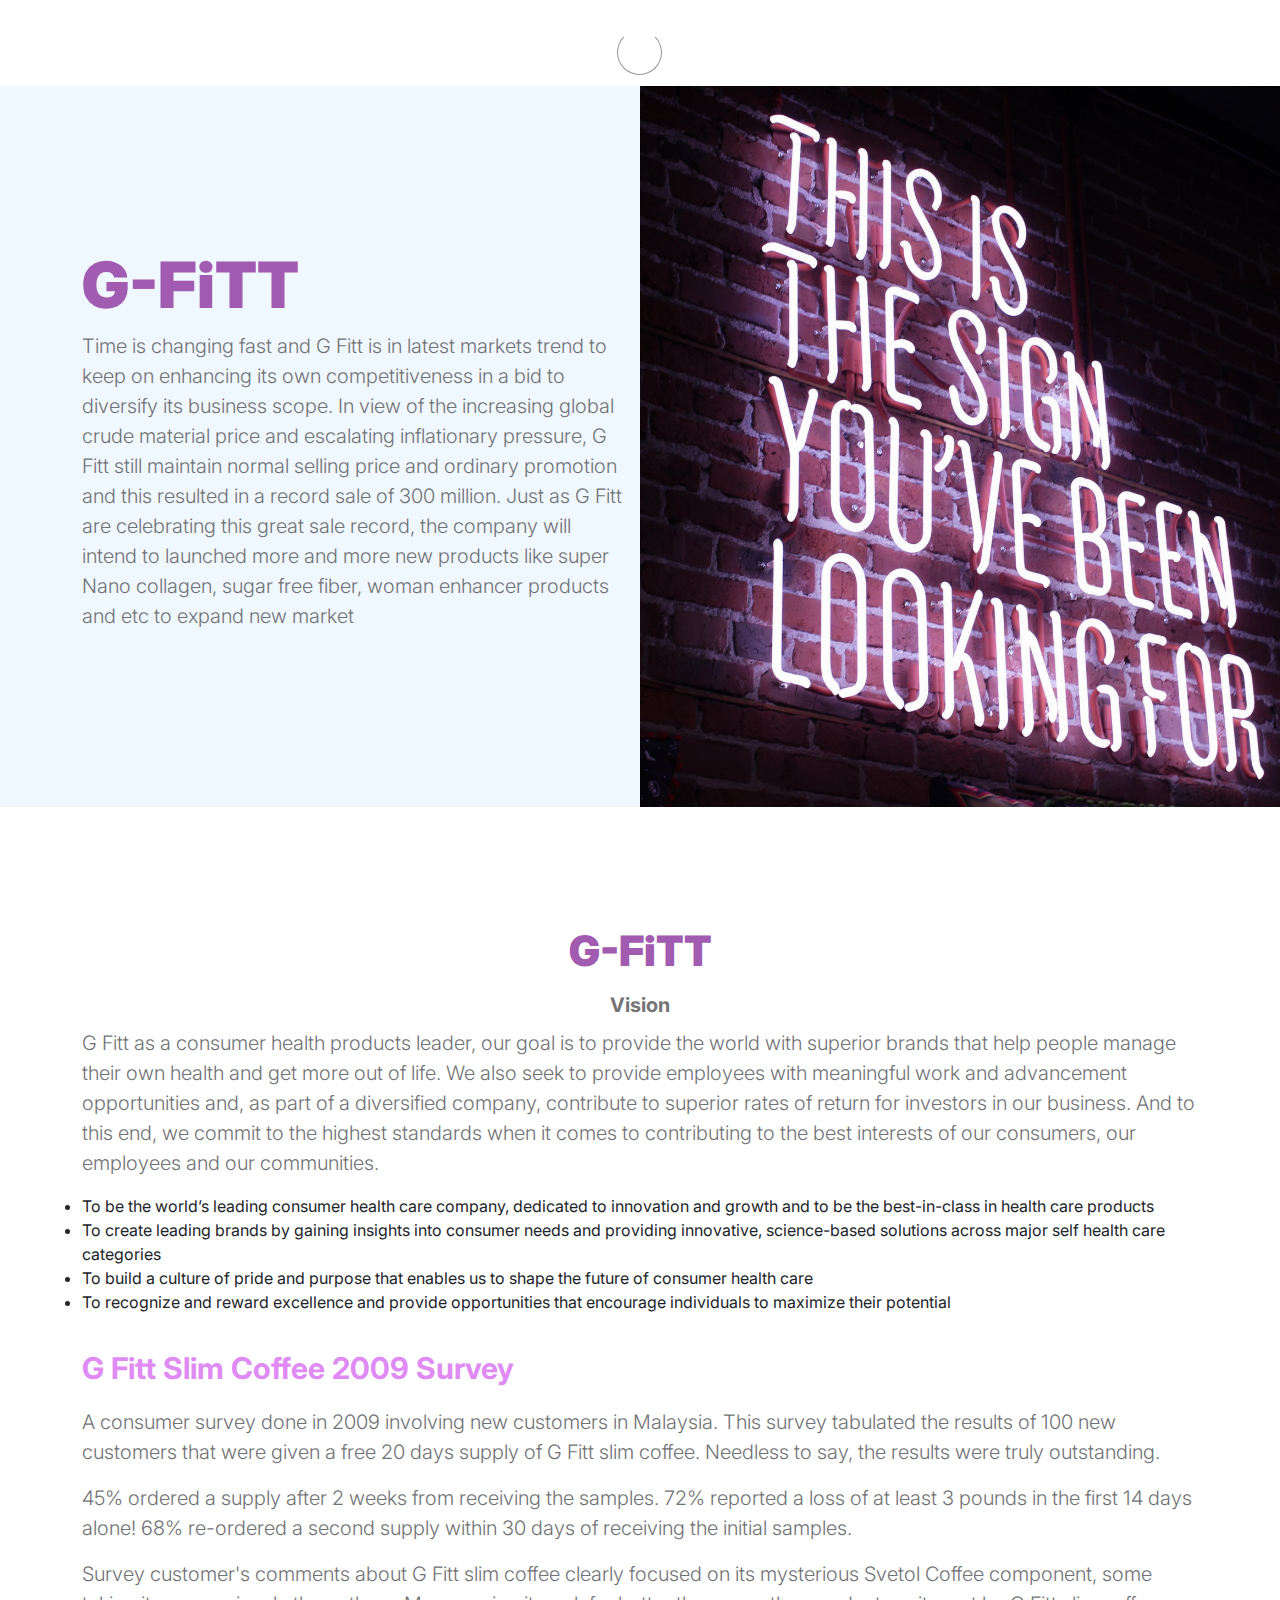
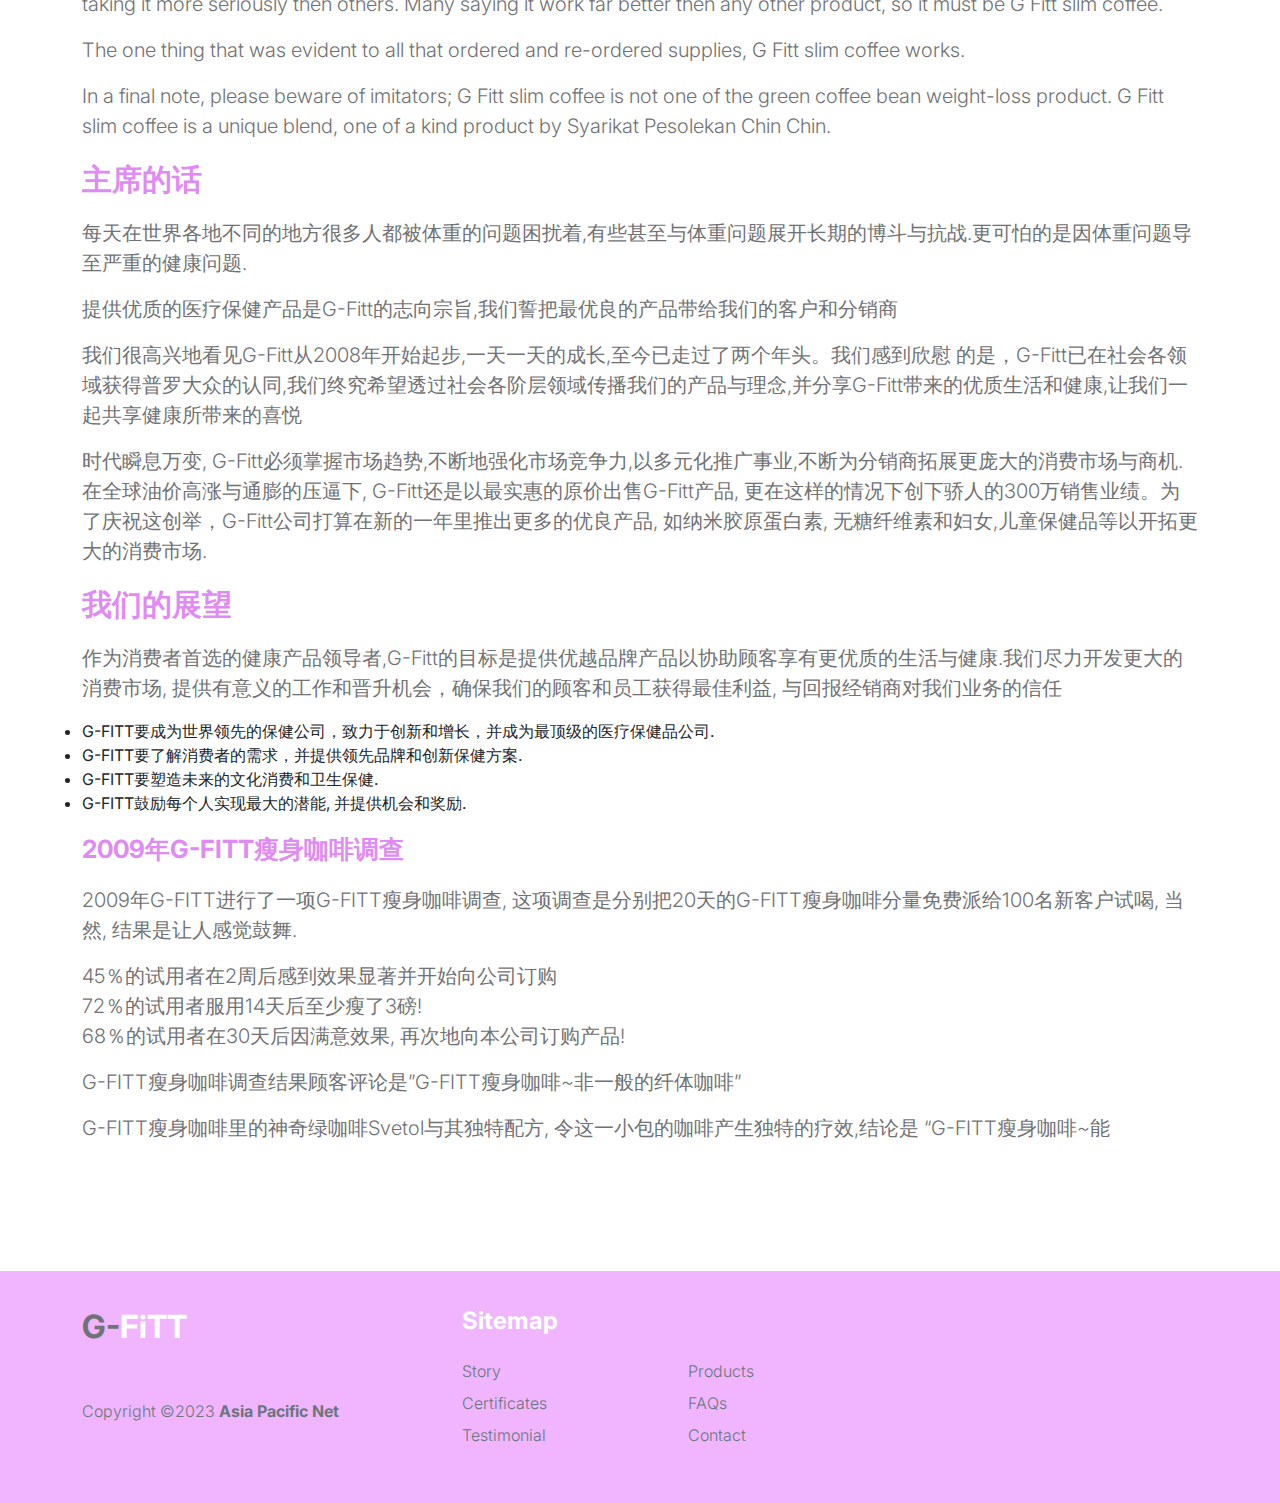
<file: about.html>
<!doctype html>
<html lang="en">
    <head>
        <meta charset="utf-8">
        <meta name="viewport" content="width=device-width, initial-scale=1">

        <meta name="description" content="">
        <meta name="author" content="">

        <title>G-Fitt - About Page</title>

        <!-- CSS FILES -->
        <link rel="preconnect" href="https://fonts.googleapis.com">

        <link rel="preconnect" href="https://fonts.gstatic.com" crossorigin>

        <link href="https://fonts.googleapis.com/css2?family=Inter:wght@100;300;400;700;900&display=swap" rel="stylesheet">

        <link href="css/bootstrap.min.css" rel="stylesheet">
        <link href="css/bootstrap-icons.css" rel="stylesheet">

        <link rel="stylesheet" href="css/slick.css"/>

        <link href="css/main.css" rel="stylesheet">
        

    </head>
    
    <body>

        <section class="preloader">
            <div class="spinner">
                <span class="sk-inner-circle"></span>
            </div>
        </section>
    
        <main>

            <nav class="navbar navbar-expand-lg">
                <div class="container">
                    <button class="navbar-toggler" type="button" data-bs-toggle="collapse" data-bs-target="#navbarNav" aria-controls="navbarNav" aria-expanded="false" aria-label="Toggle navigation">
                        <span class="navbar-toggler-icon"></span>
                    </button>

                    <a class="navbar-brand" href="index.html">
                        <strong><span>G-</span> FiTT</strong>
                    </a>

                    <div class="d-lg-none">
                    </div>

                    <div class="collapse navbar-collapse" id="navbarNav">
                        <ul class="navbar-nav mx-auto">
                            <li class="nav-item">
                                <a class="nav-link" href="index.html">Home</a>
                            </li>

                            <li class="nav-item">
                                <a class="nav-link active" href="about.html">Story</a>
                            </li>

                            <li class="nav-item">
                                <a class="nav-link" href="products.html">Products</a>
                            </li>

                            <li class="nav-item">
                                <a class="nav-link" href="faq.html">FAQs</a>
                            </li>

                            <li class="nav-item">
                                <a class="nav-link" href="Certificates.html">Certificates</a>
                            </li>

                            <li class="nav-item">
                                <a class="nav-link" href="testimonial.html">Testimonial</a>
                            </li>

                            <li class="nav-item">
                                <a class="nav-link" href="contact.html">Contact</a>
                            </li>
                        </ul>
                    </div>
                </div>
            </nav>

            <header class="site-header section-padding-img site-header-image">
                <div class="container">
                    <div class="row">

                        <div class="col-lg-6 col-12 header-info">
                            <h1>
                                <span class="d-block text-primary">G-FiTT</span>
                            </h1>
                            <P>Time is changing fast and G Fitt is in latest markets trend to keep on enhancing its own competitiveness in a bid to diversify its business scope. In view of the increasing global crude material price and escalating inflationary pressure, 
                                G Fitt still maintain normal selling price and ordinary promotion and this resulted in a record sale of 300 million. 
                                Just as G Fitt are celebrating this great sale record, the company will intend to launched more and more new products like super Nano collagen, sugar free fiber, woman enhancer products and etc to expand new market</P>
                        </div>
                    </div>
                </div>
                <img src="images/About Pic.jpg"class="header-image img-fluid" alt="">
            </header> 

            <section class="testimonial section-padding">
                <div class="container">
                    <div class="row">

                        <div class="col-lg-9 mx-auto col-11">
                            <h2 class="text-center"><span>G-FiTT</span></h2>
                            <h3 class="text-center" style="color:rgb(116, 116, 116);font-size: 20px;">Vision</h3>
                        </div>
                            <P>G Fitt as a consumer health products leader, our goal is to provide the world with superior brands that help people manage their own health and get more out of life.
                            We also seek to provide employees with meaningful work and advancement opportunities and, as part of a diversified company, 
                            contribute to superior rates of return for investors in our business. And to this end, 
                            we commit to the highest standards when it comes to contributing to the best interests of our consumers, our employees and our communities.
                            
                         <ul>
                            <li>To be the world’s leading consumer health care company, dedicated to innovation and
                                growth and to be the best-in-class in health care products</li>
                            <li>To create leading brands by gaining insights into consumer needs and providing
                                innovative, science-based solutions across major self health care categories</li>
                            <li>To build a culture of pride and purpose that enables us to shape the future of consumer
                                health care</li> 
                            <li>To recognize and reward excellence and provide opportunities that encourage individuals
                                to maximize their potential</li>
                            </ul>
                        </P>


                            <p> <Strong style="color:#e08af3;font-size: 30px;">G Fitt Slim Coffee 2009 Survey</Strong> </p>

                            <p>A consumer survey done in 2009 involving new customers in Malaysia. This survey tabulated the results of 100 new customers that were given a free 20 days supply of G Fitt slim coffee. Needless to say, the results were truly outstanding.</p>
                            
                            <p>45% ordered a supply after 2 weeks from receiving the samples.
                                72% reported a loss of at least 3 pounds in the first 14 days alone!
                                68% re-ordered a second supply within 30 days of receiving the initial samples.</p>

                            <P>Survey customer's comments about G Fitt slim coffee clearly focused on its mysterious Svetol Coffee component, some taking it more seriously then others. Many saying it work far better then any other product, so it must be G Fitt slim coffee.</P>
                            
                            <P>The one thing that was evident to all that ordered and re-ordered supplies, G Fitt slim coffee works.</P>

                            <P>In a final note, please beware of imitators; G Fitt slim coffee is not one of the green coffee bean weight-loss product. G Fitt slim coffee is a unique blend, one of a kind product by Syarikat Pesolekan Chin Chin.</P>


                            <p> <Strong style="color:#e08af3;font-size: 30px;">主席的话</Strong> </p>

                            <P>每天在世界各地不同的地方很多人都被体重的问题困扰着,有些甚至与体重问题展开长期的博斗与抗战.更可怕的是因体重问题导至严重的健康问题.</P>

                            <P>提供优质的医疗保健产品是G-Fitt的志向宗旨,我们誓把最优良的产品带给我们的客户和分销商</P>

                            <P>我们很高兴地看见G-Fitt从2008年开始起步,一天一天的成长,至今已走过了两个年头。我们感到欣慰 的是，G-Fitt已在社会各领域获得普罗大众的认同,我们终究希望透过社会各阶层领域传播我们的产品与理念,并分享G-Fitt带来的优质生活和健康,让我们一起共享健康所带来的喜悦</P>

                            <P>时代瞬息万变, G-Fitt必须掌握市场趋势,不断地强化市场竞争力,以多元化推广事业,不断为分销商拓展更庞大的消费市场与商机.在全球油价高涨与通膨的压逼下, G-Fitt还是以最实惠的原价出售G-Fitt产品, 更在这样的情况下创下骄人的300万销售业绩。为了庆祝这创举，G-Fitt公司打算在新的一年里推出更多的优良产品, 如纳米胶原蛋白素, 无糖纤维素和妇女,儿童保健品等以开拓更大的消费市场.</P>

                            <p> <Strong style="color:#e08af3;font-size: 30px;">我们的展望</Strong> </p>

                            <P>作为消费者首选的健康产品领导者,G-Fitt的目标是提供优越品牌产品以协助顾客享有更优质的生活与健康.我们尽力开发更大的消费市场, 提供有意义的工作和晋升机会，确保我们的顾客和员工获得最佳利益, 与回报经销商对我们业务的信任</P>

                            <ul>
                                <li>G-FITT要成为世界领先的保健公司，致力于创新和增长，并成为最顶级的医疗保健品公司.</li>
                                <li>G-FITT要了解消费者的需求，并提供领先品牌和创新保健方案.</li>
                                <li>G-FITT要塑造未来的文化消费和卫生保健.</li>
                                <li>G-FITT鼓励每个人实现最大的潜能, 并提供机会和奖励.</li>
                            </ul>

                            <p> <Strong style="color:#e08af3;font-size: 25px;">2009年G-FITT瘦身咖啡调查 </Strong> </p>

                            <P>2009年G-FITT进行了一项G-FITT瘦身咖啡调查, 这项调查是分别把20天的G-FITT瘦身咖啡分量免费派给100名新客户试喝, 当然, 结果是让人感觉鼓舞.</P>
                            <P>45％的试用者在2周后感到效果显著并开始向公司订购<br>
                                72％的试用者服用14天后至少瘦了3磅!<br>
                                68％的试用者在30天后因满意效果, 再次地向本公司订购产品!</P>

                            <P>G-FITT瘦身咖啡调查结果顾客评论是”G-FITT瘦身咖啡~非一般的纤体咖啡”</P>

                            <P>G-FITT瘦身咖啡里的神奇绿咖啡Svetol与其独特配方, 令这一小包的咖啡产生独特的疗效,结论是 “G-FITT瘦身咖啡~能</P>




                            

                                <!-- <P> <strong style="color:#e08af3;font-size: 20px;">G Fitt</strong> 瘦身咖啡调查结果顾客评论是” <strong style="color:#e08af3;font-size: 20px;">G Fitt</strong> 瘦身咖啡~非一般的纤体咖啡” </P>

                                <P><strong style="color:#e08af3;font-size: 20px;">G Fitt</strong> 瘦身咖啡里的神奇绿咖啡Svetol与其独特配方, 令这一小包的咖啡产生独特的疗效,结论是 “<strong style="color:#e08af3;font-size: 20px;">G Fitt</strong> 瘦身咖啡~能</P> -->
                                
                         </div>

                    </div>
                </div>
            </section>

        </main>

        <footer class="site-footer">
            <div class="container">
                <div class="row">

                    <div class="col-lg-3 col-10 me-auto mb-4">
                        <h4 class="text-white mb-3"><a href="index.html">G-</a>FiTT</h4>
                        <p class="copyright-text text-muted mt-lg-5 mb-4 mb-lg-0">Copyright ©2023 <strong>Asia Pacific Net</strong></p>
                        <br>
                    </div>

                    <div class="col-lg-5 col-8">
                        <h5 class="text-white mb-3">Sitemap</h5>

                        <ul class="footer-menu d-flex flex-wrap">
                            <li class="footer-menu-item"><a href="about.html" class="footer-menu-link">Story</a></li>

                            <li class="footer-menu-item"><a href="products.html" class="footer-menu-link">Products</a></li>

                            <li class="footer-menu-item"><a href="Certificates.html" class="footer-menu-link">Certificates</a></li>

                            <li class="footer-menu-item"><a href="faq.html" class="footer-menu-link">FAQs</a></li>

                            <li class="footer-menu-item"><a href="testimonial.html" class="footer-menu-link">Testimonial</a></li>

                            <li class="footer-menu-item"><a href="contact.html" class="footer-menu-link">Contact</a></li>
                        </ul>
                    </div>

                    <div class="col-lg-3 col-4">

                </div>
            </div>
        </footer>
        <!-- JAVASCRIPT FILES -->
        <script src="js/jquery.min.js"></script>
        <script src="js/bootstrap.bundle.min.js"></script>
        <script src="js/Headroom.js"></script>
        <script src="js/jQuery.headroom.js"></script>
        <script src="js/slick.min.js"></script>
        <script src="js/custom.js"></script>

    </body>
</html>
</file>
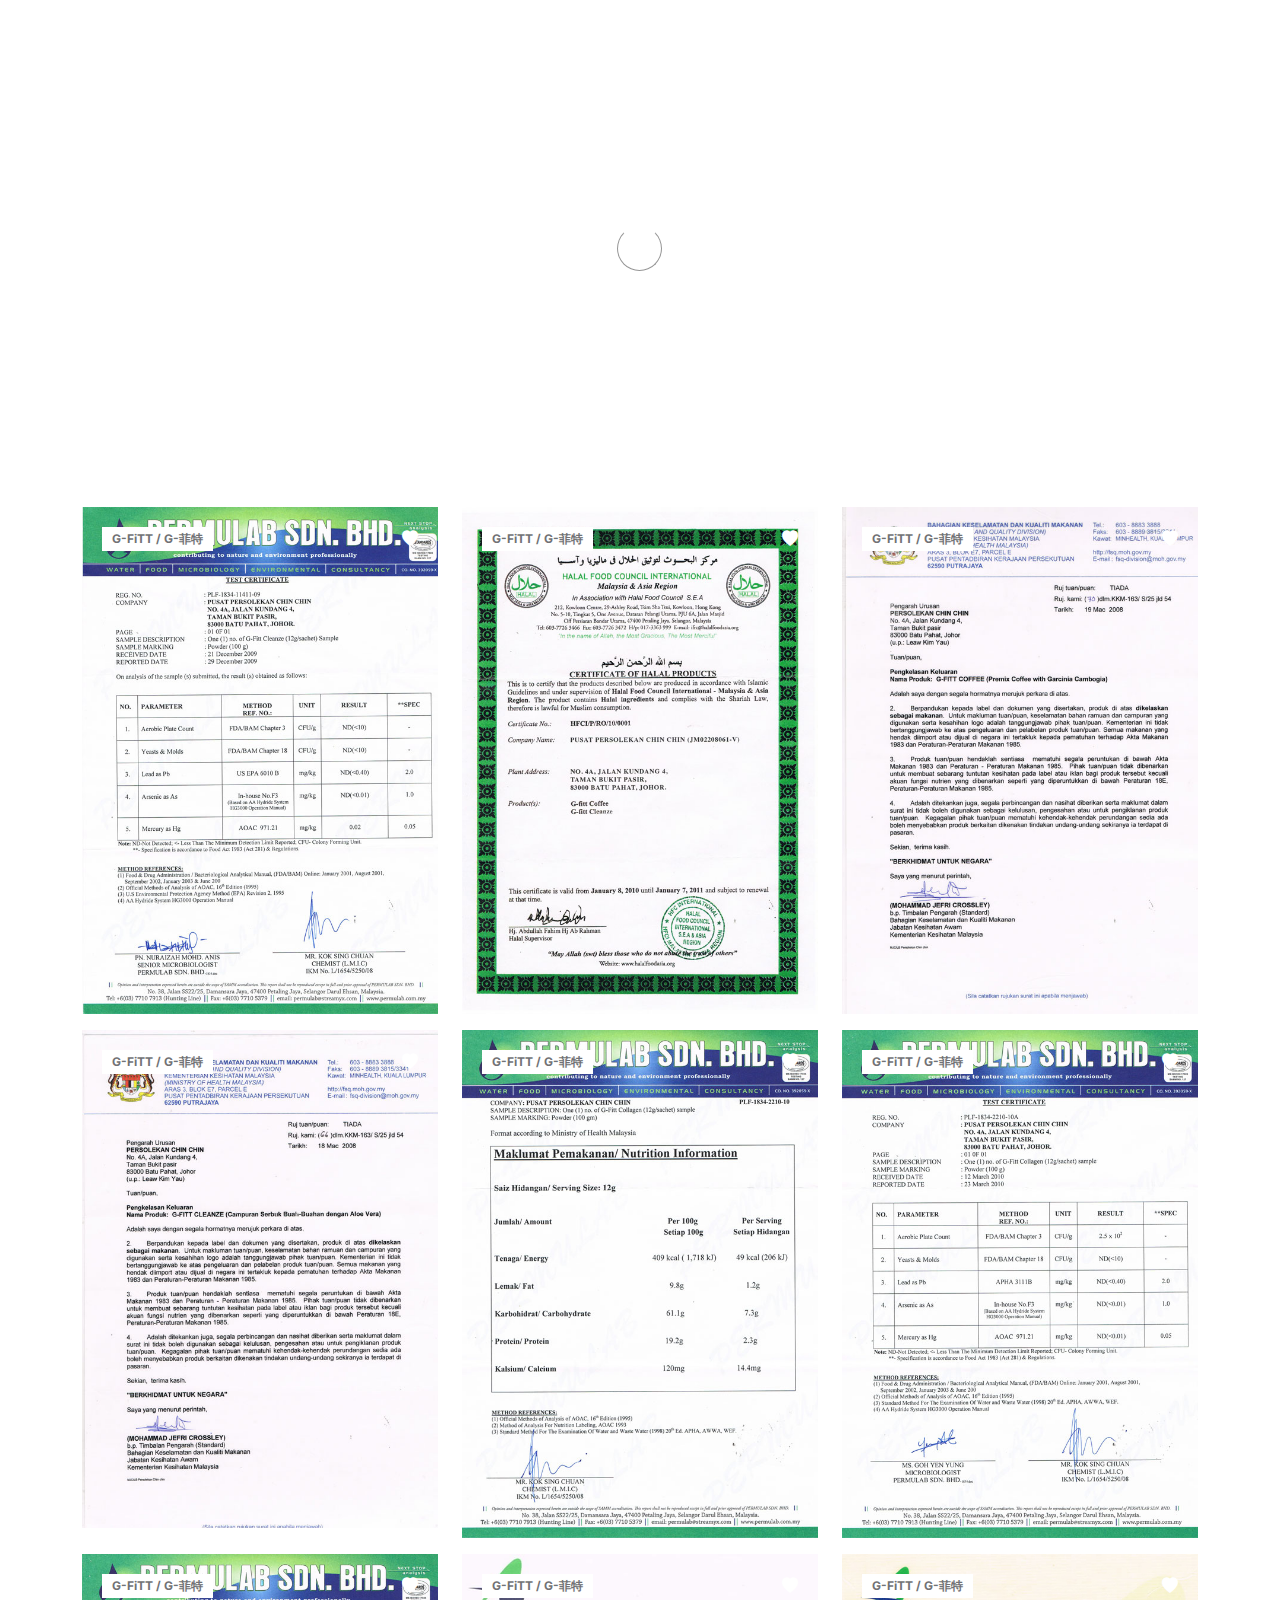
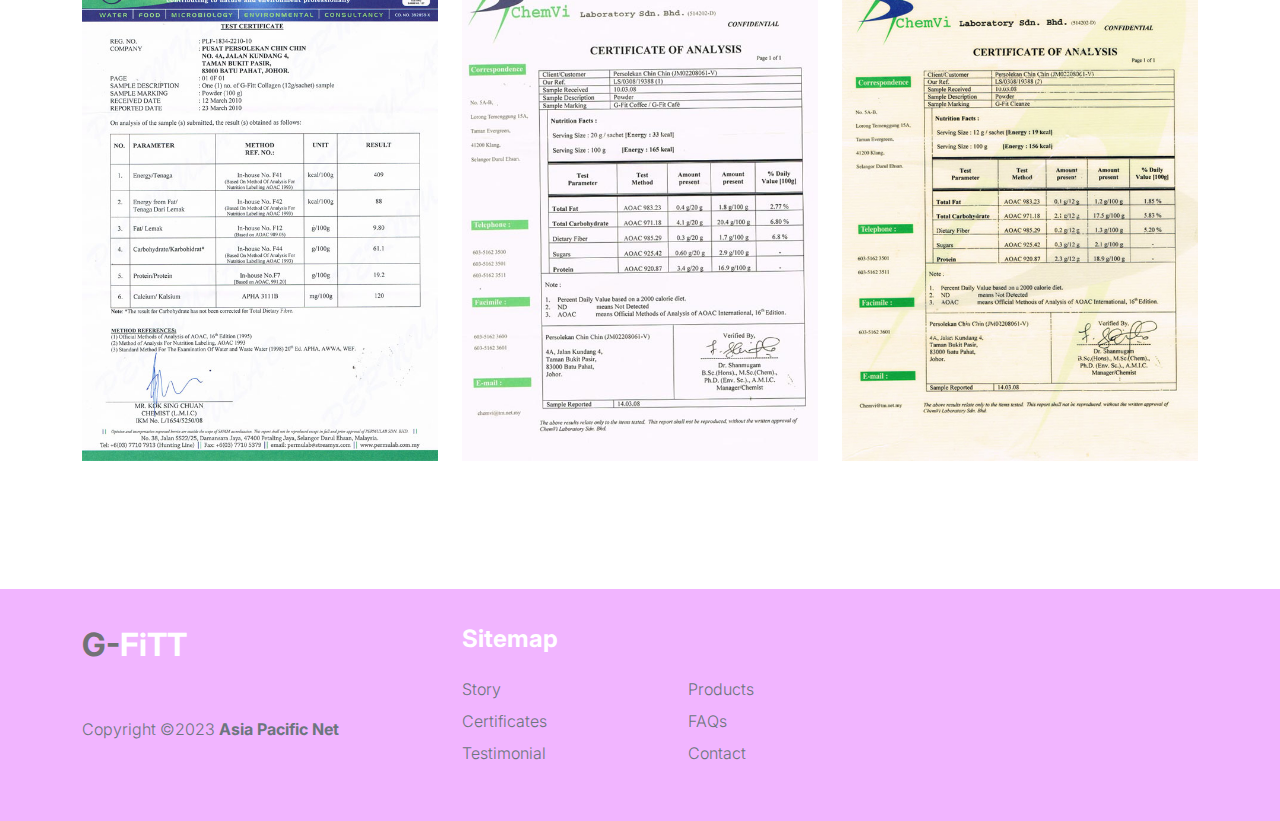
<file: Certificates.html>
<!doctype html>
<html lang="en">
    <head>
        <meta charset="utf-8">
        <meta name="viewport" content="width=device-width, initial-scale=1">

        <meta name="description" content="">
        <meta name="author" content="">

        <title>G-FiTT Product Certificates</title>

        <!-- CSS FILES -->
        <link rel="preconnect" href="https://fonts.googleapis.com">

        <link rel="preconnect" href="https://fonts.gstatic.com" crossorigin>

        <link href="https://fonts.googleapis.com/css2?family=Inter:wght@100;300;400;700;900&display=swap" rel="stylesheet">

        <link href="css/bootstrap.min.css" rel="stylesheet">
        <link href="css/bootstrap-icons.css" rel="stylesheet">

        <link rel="stylesheet" href="css/slick.css"/>

        <link href="css/main.css" rel="stylesheet">

    </head>
    
    <body>

        <section class="preloader">
            <div class="spinner">
                <span class="sk-inner-circle"></span>
            </div>
        </section>
    
        <main>

            <nav class="navbar navbar-expand-lg">
                <div class="container">
                    <button class="navbar-toggler" type="button" data-bs-toggle="collapse" data-bs-target="#navbarNav" aria-controls="navbarNav" aria-expanded="false" aria-label="Toggle navigation">
                        <span class="navbar-toggler-icon"></span>
                    </button>

                    <a class="navbar-brand" href="index.html">
                        <strong><span>G-</span>FiTT</strong>
                    </a>

                    <div class="d-lg-none">
                    </div>

                    <div class="collapse navbar-collapse" id="navbarNav">
                        <ul class="navbar-nav mx-auto">
                            <li class="nav-item">
                                <a class="nav-link" href="index.html">Home</a>
                            </li>

                            <li class="nav-item">
                                <a class="nav-link" href="about.html">Story</a>
                            </li>

                            <li class="nav-item">
                                <a class="nav-link" href="products.html">Products</a>
                            </li>

                            <li class="nav-item">
                                <a class="nav-link" href="faq.html">FAQs</a>
                            </li>

                            <li class="nav-item">
                                <a class="nav-link" href="Certificates.html">Certificates</a>
                            </li>

                            <li class="nav-item">
                                <a class="nav-link" href="testimonial.html">Testimonial</a>
                            </li>

                            <li class="nav-item">
                                <a class="nav-link" href="contact.html">Contact</a>
                            </li>
                        </ul>
                    </div>
                </div>
            </nav>

            <header class="site-header section-padding d-flex justify-content-center align-items-center">
                <div class="container">
                    <div class="row">

                        <div class="col-lg-10 col-12">
                            <h1>
                                <span class="d-block text-primary">Certificates</span>
                            </h1>
                        </div>
                    </div>
                </div>
            </header>

            <section class="products section-padding">
                <div class="container">
                    <div class="row">

                        <div class="col-lg-4 col-12 mb-3">
                            <div class="product-thumb">
                                    <img src="images/certificates/c9.jpg" class="img-fluid product-image" alt="">
                                <div class="product-top d-flex">
                                    <span class="product-alert me-auto">G-FiTT / G-菲特</span>
                                    <a href="#" class="bi-heart-fill product-icon"></a>
                                </div>
                            </div>
                        </div>

                        <div class="col-lg-4 col-12 mb-3">
                            <div class="product-thumb">
                                    <img src="images/certificates/c11.jpg" class="img-fluid product-image" alt="">
                                <div class="product-top d-flex">
                                    <span class="product-alert me-auto">G-FiTT / G-菲特</span>
                                    <a href="#" class="bi-heart-fill product-icon"></a>
                                </div>
                            </div>
                        </div>

                        <div class="col-lg-4 col-12 mb-3">
                            <div class="product-thumb">
                                    <img src="images/certificates/c12.jpg" class="img-fluid product-image" alt="">
                                <div class="product-top d-flex">
                                    <span class="product-alert me-auto">G-FiTT / G-菲特</span>
                                    <a href="#" class="bi-heart-fill product-icon"></a>
                                </div>
                            </div>
                        </div>

                        <div class="col-lg-4 col-12 mb-3">
                            <div class="product-thumb">
                                    <img src="images/certificates/c13.jpg" class="img-fluid product-image" alt="">
                                <div class="product-top d-flex">
                                    <span class="product-alert me-auto">G-FiTT / G-菲特</span>
                                    <a href="#" class="bi-heart-fill product-icon"></a>
                                </div>
                            </div>
                        </div>

                        <div class="col-lg-4 col-12 mb-3">
                            <div class="product-thumb">
                                    <img src="images/certificates/c19.jpg" class="img-fluid product-image" alt="">
                                <div class="product-top d-flex">
                                    <span class="product-alert me-auto">G-FiTT / G-菲特</span>
                                    <a href="#" class="bi-heart-fill product-icon"></a>
                                </div>
                            </div>
                        </div>

                        <div class="col-lg-4 col-12 mb-3">
                            <div class="product-thumb">
                                    <img src="images/certificates/c20.jpg" class="img-fluid product-image" alt="">
                                <div class="product-top d-flex">
                                    <span class="product-alert me-auto">G-FiTT / G-菲特</span>
                                    <a href="#" class="bi-heart-fill product-icon"></a>
                                </div>
                            </div>
                        </div>

                        <div class="col-lg-4 col-12 mb-3">
                            <div class="product-thumb">
                                    <img src="images/certificates/c21.jpg" class="img-fluid product-image" alt="">
                                <div class="product-top d-flex">
                                    <span class="product-alert me-auto">G-FiTT / G-菲特</span>
                                    <a href="#" class="bi-heart-fill product-icon"></a>
                                </div>
                            </div>
                        </div>

                        <div class="col-lg-4 col-12 mb-3">
                            <div class="product-thumb">
                                    <img src="images/certificates/c8.jpg" class="img-fluid product-image" alt="">
                                <div class="product-top d-flex">
                                    <span class="product-alert me-auto">G-FiTT / G-菲特</span>
                                    <a href="#" class="bi-heart-fill product-icon"></a>
                                </div>
                            </div>
                        </div>

                        <div class="col-lg-4 col-12 mb-3">
                            <div class="product-thumb">
                                    <img src="images/certificates/c6b.jpg" class="img-fluid product-image" alt="">
                                <div class="product-top d-flex">
                                    <span class="product-alert me-auto">G-FiTT / G-菲特</span>
                                    <a href="#" class="bi-heart-fill product-icon"></a>
                                </div>
                            </div>
                        </div>           
            </section>

        </main>

        <footer class="site-footer">
            <div class="container">
                <div class="row">

                    <div class="col-lg-3 col-10 me-auto mb-4">
                        <h4 class="text-white mb-3"><a href="index.html">G-</a>FiTT</h4>
                        <p class="copyright-text text-muted mt-lg-5 mb-4 mb-lg-0">Copyright ©2023 <strong></a>Asia Pacific Net</strong></p>
                        <br>
                    </div>

                    <div class="col-lg-5 col-8">
                        <h5 class="text-white mb-3">Sitemap</h5>

                        <ul class="footer-menu d-flex flex-wrap">
                            <li class="footer-menu-item"><a href="about.html" class="footer-menu-link">Story</a></li>

                            <li class="footer-menu-item"><a href="products.html" class="footer-menu-link">Products</a></li>

                            <li class="footer-menu-item"><a href="Certificates.html" class="footer-menu-link">Certificates</a></li>

                            <li class="footer-menu-item"><a href="faq.html" class="footer-menu-link">FAQs</a></li>

                            <li class="footer-menu-item"><a href="testimonial.html" class="footer-menu-link">Testimonial</a></li>

                            <li class="footer-menu-item"><a href="contact.html" class="footer-menu-link">Contact</a></li>
                        </ul>
                    </div>

                    <div class="col-lg-3 col-4">

                </div>
            </div>
        </footer>

        <!-- JAVASCRIPT FILES -->
        <script src="js/jquery.min.js"></script>
        <script src="js/bootstrap.bundle.min.js"></script>
        <script src="js/Headroom.js"></script>
        <script src="js/jQuery.headroom.js"></script>
        <script src="js/slick.min.js"></script>
        <script src="js/custom.js"></script>

    </body>
</html>
</file>
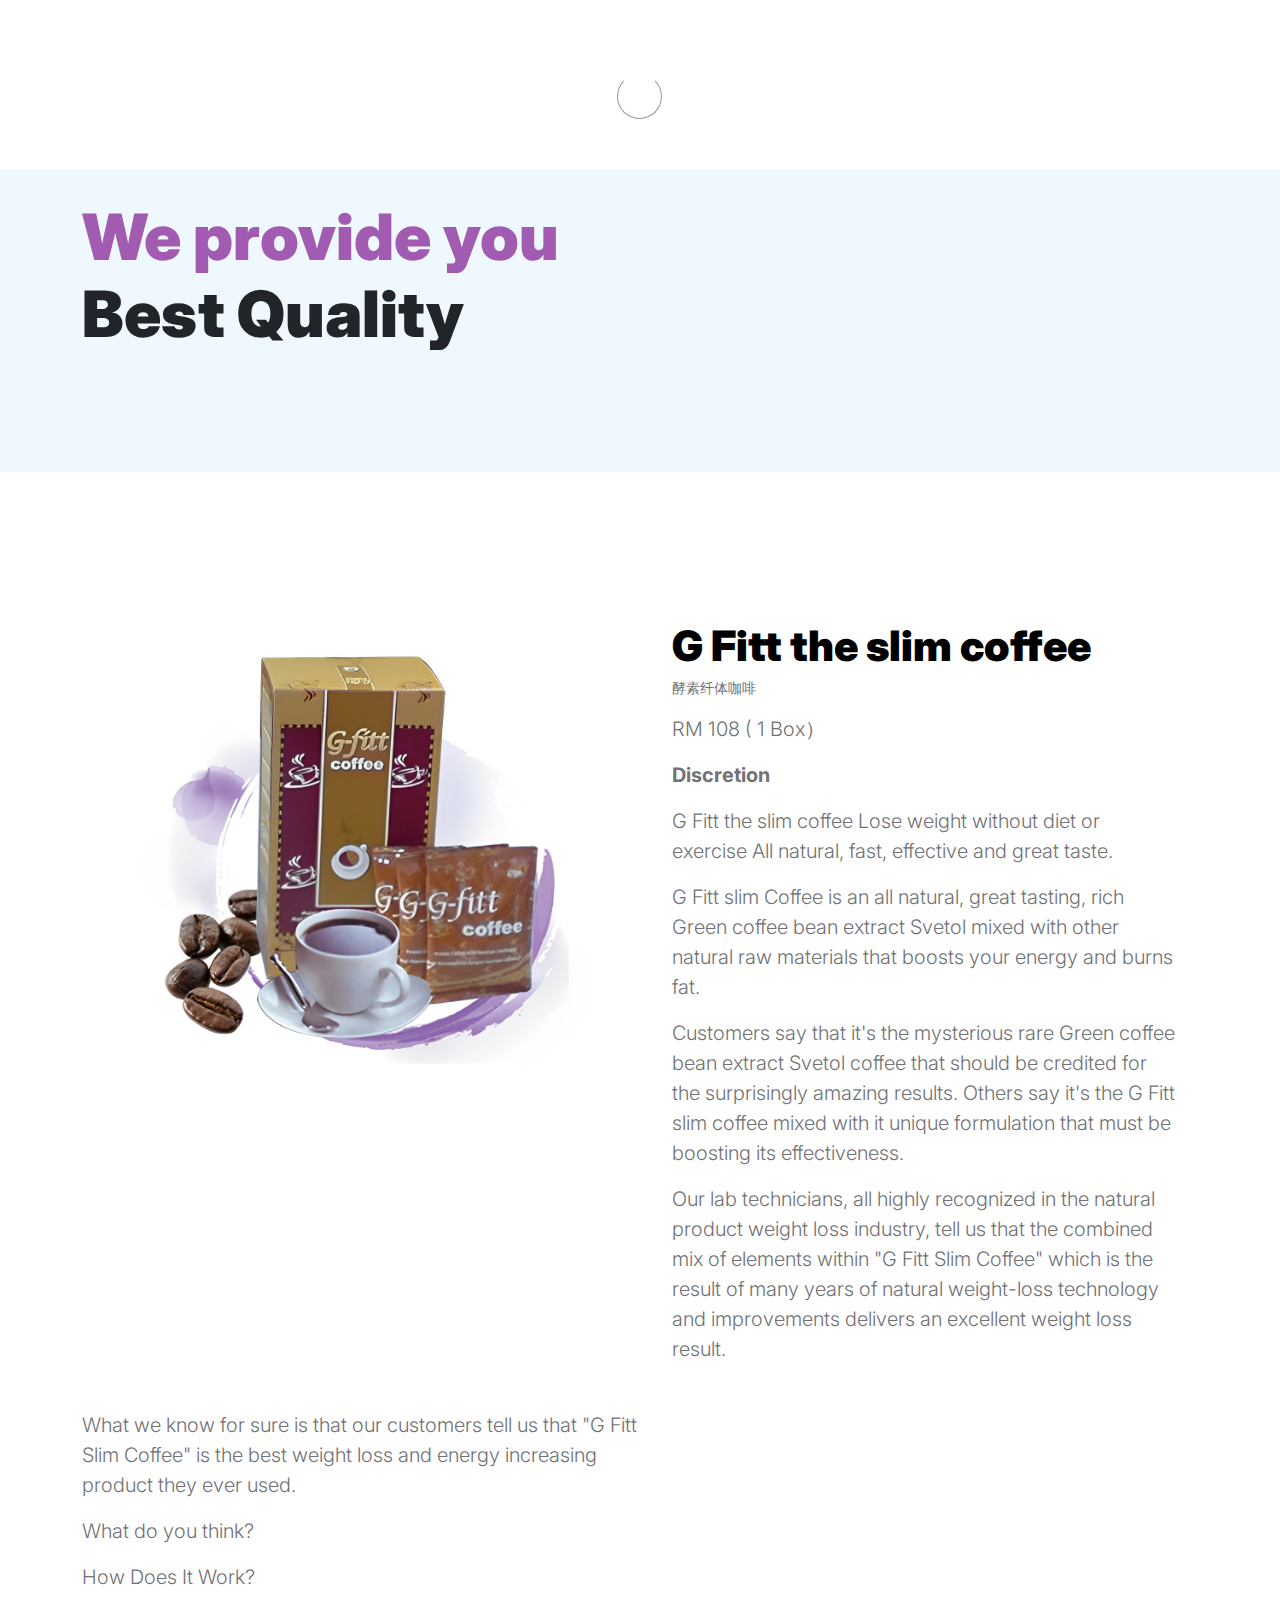
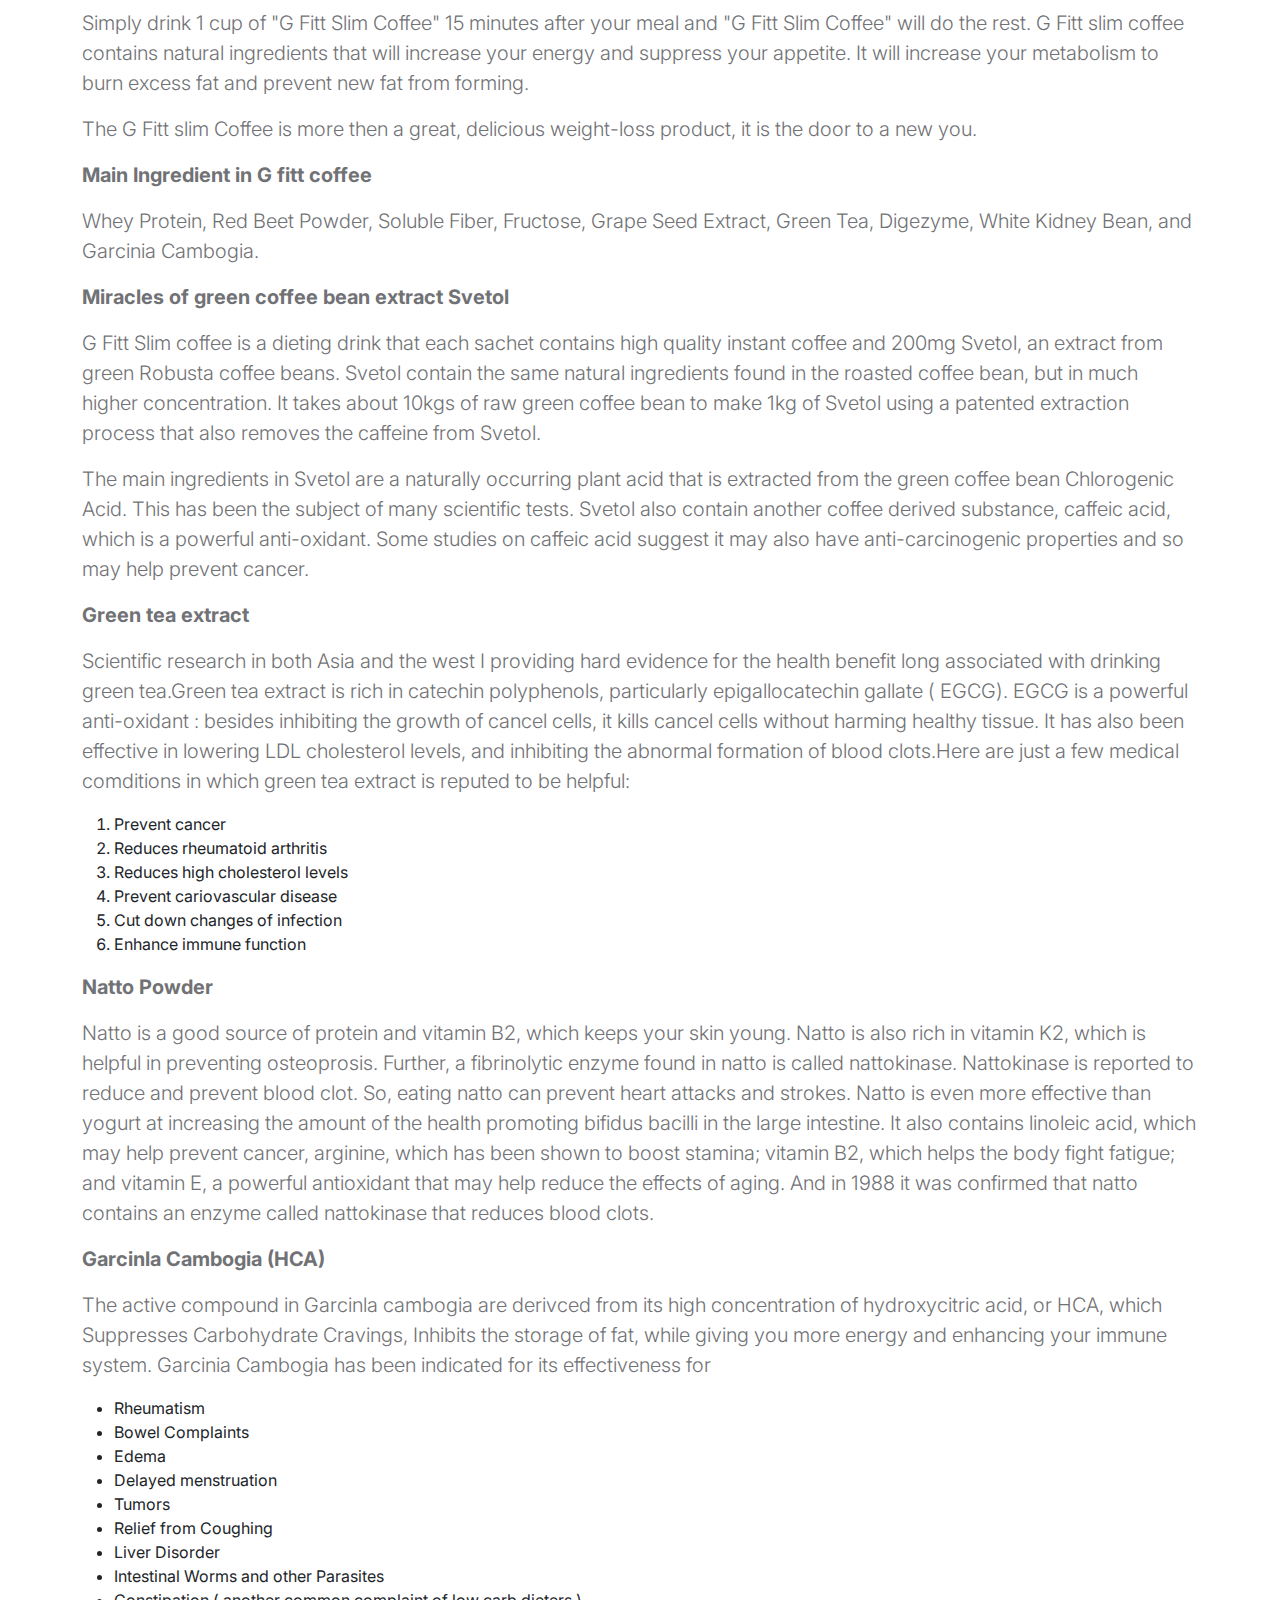
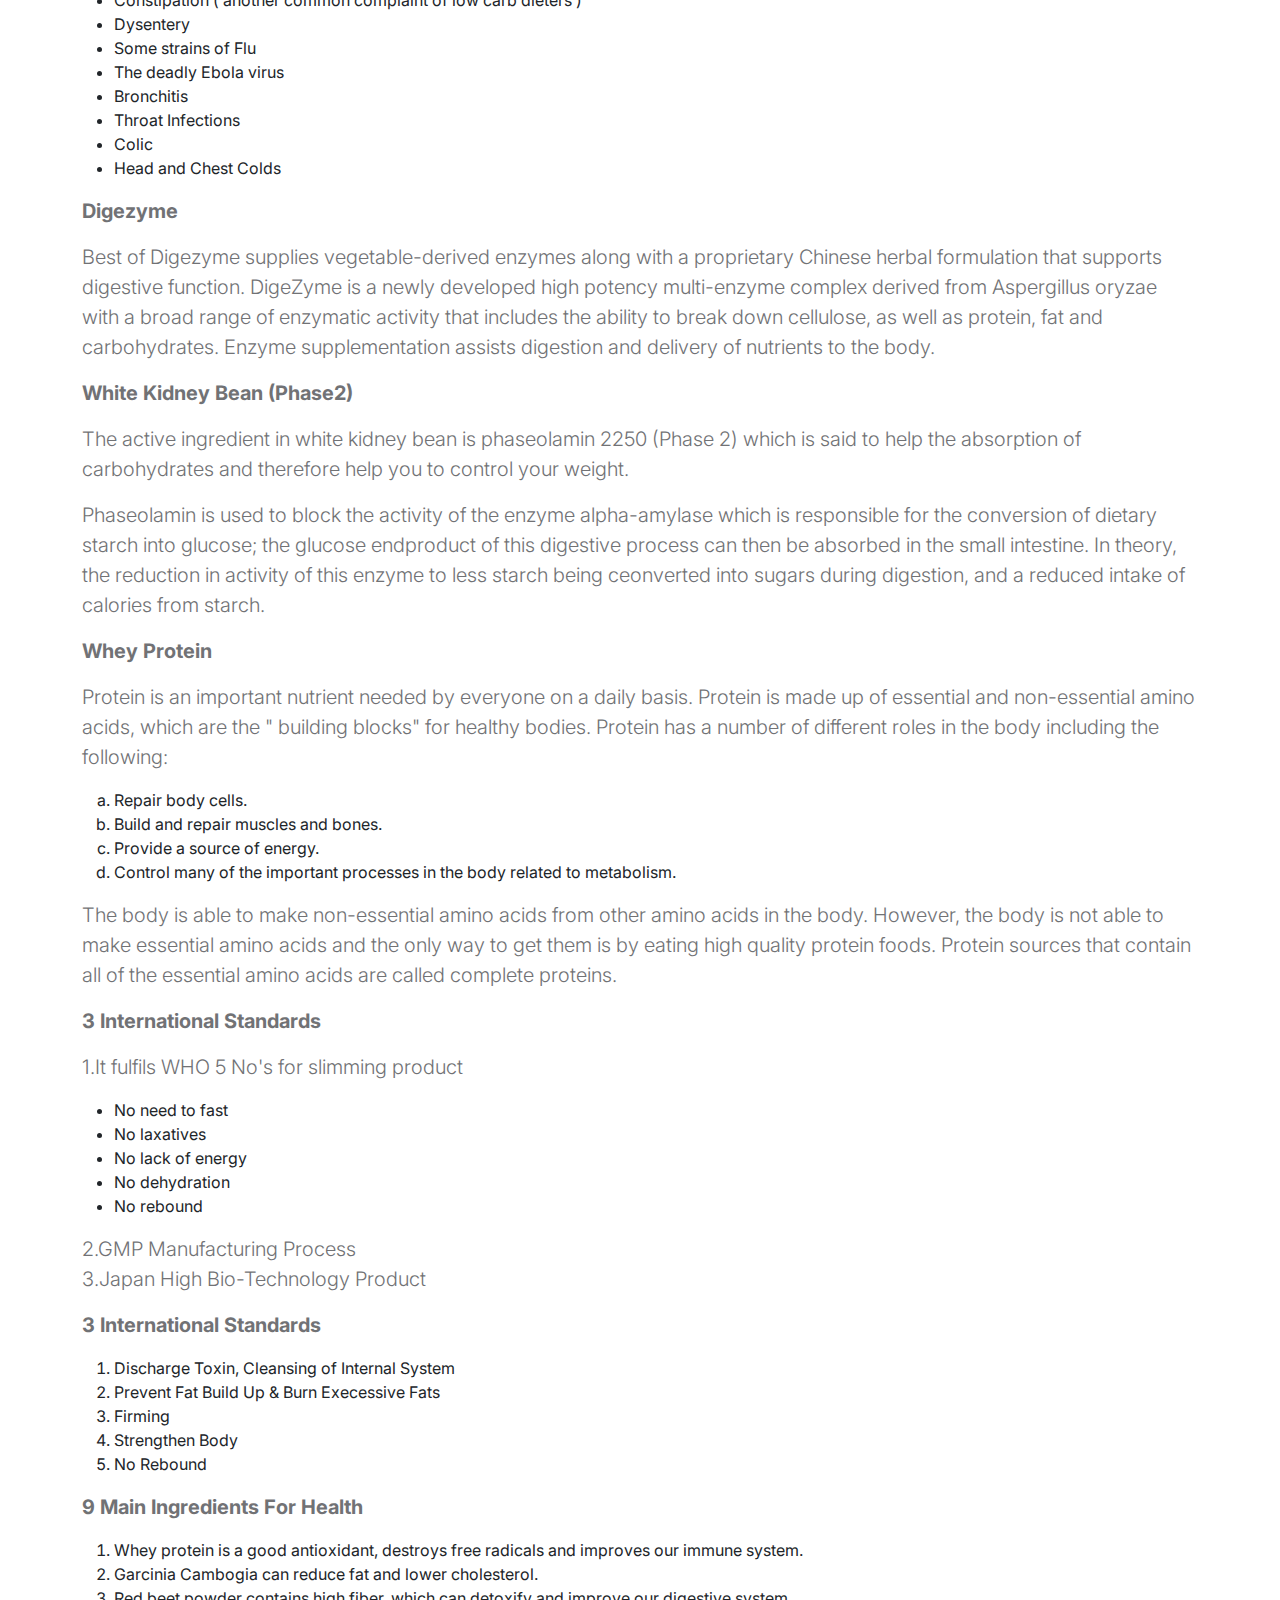
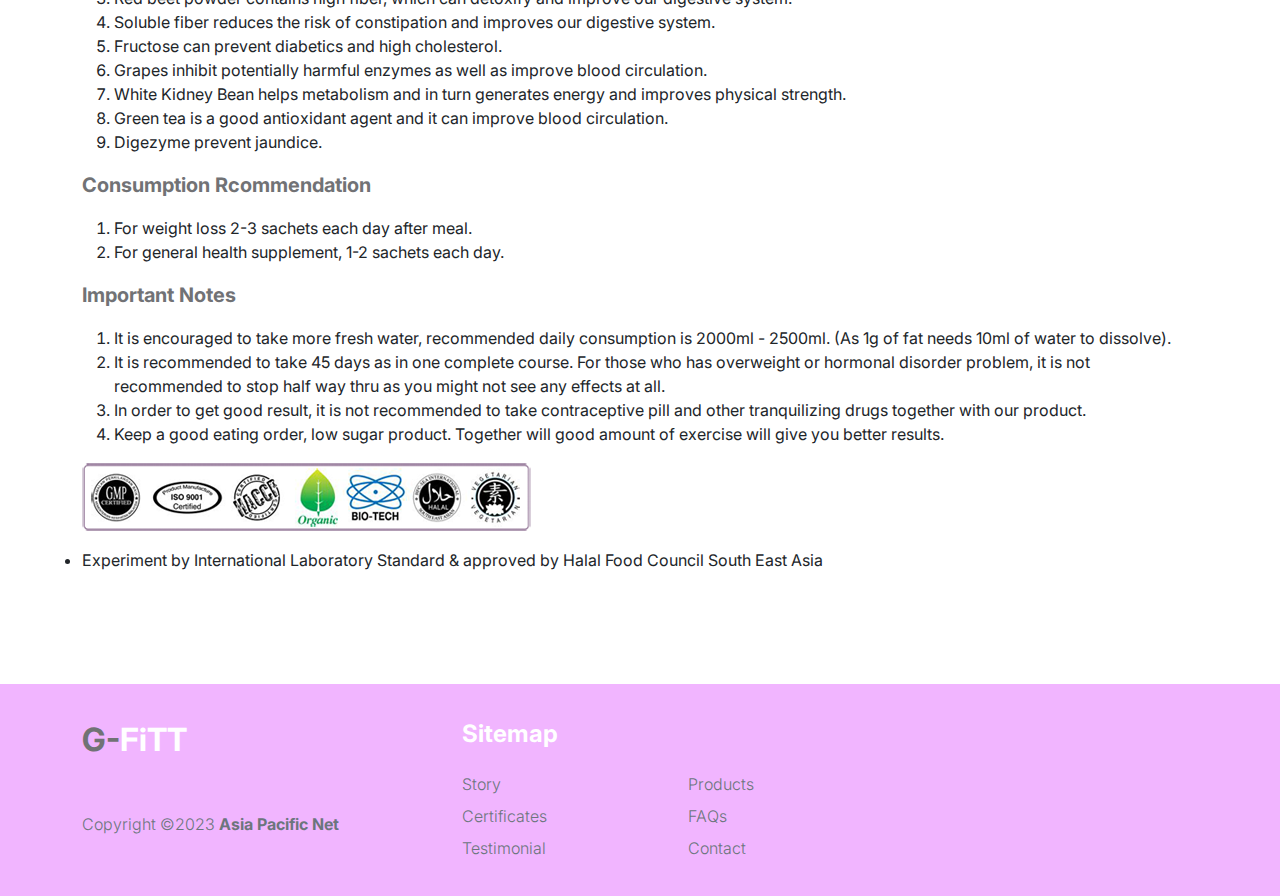
<file: product-detail.html>
<!doctype html>
<html lang="en">
    <head>
        <meta charset="utf-8">
        <meta name="viewport" content="width=device-width, initial-scale=1">

        <meta name="description" content="">
        <meta name="author" content="">

        <title>G Fitt - The slim coffee</title>

        <!-- CSS FILES -->
        <link rel="preconnect" href="https://fonts.googleapis.com">

        <link rel="preconnect" href="https://fonts.gstatic.com" crossorigin>

        <link href="https://fonts.googleapis.com/css2?family=Inter:wght@100;300;400;700;900&display=swap" rel="stylesheet">

        <link href="css/bootstrap.min.css" rel="stylesheet">
        <link href="css/bootstrap-icons.css" rel="stylesheet">

        <link rel="stylesheet" href="css/slick.css"/>

        <link href="css/main.css" rel="stylesheet">
    </head>
    
    <body>

        <section class="preloader">
            <div class="spinner">
                <span class="sk-inner-circle"></span>
            </div>
        </section>
    
        <main>

            <nav class="navbar navbar-expand-lg">
                <div class="container">
                    <button class="navbar-toggler" type="button" data-bs-toggle="collapse" data-bs-target="#navbarNav" aria-controls="navbarNav" aria-expanded="false" aria-label="Toggle navigation">
                        <span class="navbar-toggler-icon"></span>
                    </button>

                    <a class="navbar-brand" href="index.html">
                        <strong><span>G-</span>FiTT</strong>
                    </a>

                    <div class="d-lg-none">
                    </div>

                    <div class="collapse navbar-collapse" id="navbarNav">
                        <ul class="navbar-nav mx-auto">
                            <li class="nav-item">
                                <a class="nav-link" href="index.html">Home</a>
                            </li>

                            <li class="nav-item">
                                <a class="nav-link" href="about.html">Story</a>
                            </li>

                            <li class="nav-item">
                                <a class="nav-link" href="products.html">Products</a>
                            </li>

                            <li class="nav-item">
                                <a class="nav-link" href="faq.html">FAQs</a>
                            </li>

                            <li class="nav-item">
                                <a class="nav-link" href="Certificates.html">Certificates</a>
                            </li>

                            <li class="nav-item">
                                <a class="nav-link" href="testimonial.html">Testimonial</a>
                            </li>

                            <li class="nav-item">
                                <a class="nav-link" href="contact.html">Contact</a>
                            </li>
                        </ul>
                    </div>
                </div>
            </nav>

            <header class="site-header section-padding d-flex justify-content-center align-items-center">
                <div class="container">
                    <div class="row">

                        <div class="col-lg-10 col-12">
                            <h1>
                                <span class="d-block text-primary">We provide you</span>
                                <span class="d-block text-dark">Best Quality</span>
                            </h1>
                        </div>
                    </div>
                </div>
            </header>

            <section class="product-detail section-padding">
                <div class="container">
                    <div class="row">

                        <div class="col-lg-6 col-12">
                            <div class="product-thumb">
                                <img src="images/product/Coffee.jpg" class="img-fluid product-image" alt="">
                            </div>
                        </div>

                        <div class="col-lg-6 col-12">
                            <div class="product-info d-flex">
                                <div>
                                    <h2 class="product-title mb-0">G Fitt the slim coffee</h2>

                                    <p class="product-p">酵素纤体咖啡</p>
                                    <p>RM 108 ( 1 Box）</p>
                                    <p><strong>Discretion</strong></p>
                            <p>G Fitt the slim coffee
                                Lose weight without diet or exercise
                                All natural, fast, effective and great taste.</p>
                            <P>G Fitt slim Coffee is an all natural, great tasting, 
                                rich Green coffee bean extract Svetol mixed with other natural raw materials that boosts your energy and burns fat.</P>
                            <P>Customers say that it's the mysterious rare Green coffee bean extract Svetol coffee that should be credited for the surprisingly amazing results. 
                               Others say it's the G Fitt slim coffee mixed with it unique formulation that must be boosting its effectiveness.</P>  
                            <P>Our lab technicians, all highly recognized in the natural product weight loss industry, tell us that the combined mix of elements within "G Fitt Slim Coffee" which is the result of many years of natural weight-loss technology and improvements delivers an excellent weight loss result.

                            </P>                     
                         </div>

                      </div>

                    </div>
                </div>

                <div class="col-lg-6 col-12">
                    <div class="product-thumb">

                        <p>What we know for sure is that our customers tell us that "G Fitt Slim Coffee" is the best weight loss and energy increasing product they ever used.</p> 
                        <P>What do you think?</P>
                        <P>How Does It Work?</P>

                    </div>
                </div>

                <div>

                        <P>Simply drink 1 cup of "G Fitt Slim Coffee" 15 minutes after your meal and "G Fitt Slim Coffee" will do the rest. G Fitt slim coffee contains natural ingredients that will increase your energy and suppress your appetite. It will increase your metabolism to burn excess fat and prevent new fat from forming.</P>
                        <P>The G Fitt slim Coffee is more then a great, delicious weight-loss product, it is the door to a new you.
                        </P>

                        <p><strong>Main Ingredient in G fitt coffee </strong></p>
                        <P>Whey Protein, Red Beet Powder, Soluble Fiber, Fructose, Grape Seed Extract, Green Tea, Digezyme, White Kidney Bean, and Garcinia Cambogia.
                        </P>

                        <p><strong>Miracles of green coffee bean extract Svetol</strong></p>

                        <p>G Fitt Slim coffee is a dieting drink that each sachet contains high quality instant coffee and 200mg Svetol, an extract from green Robusta coffee beans. Svetol contain the same natural ingredients found in the roasted coffee bean, but in much higher concentration.
                            It takes about 10kgs of raw green coffee bean to make 1kg of Svetol using a patented extraction process that also removes the caffeine from Svetol.</p>

                         <P>The main ingredients in Svetol are a naturally occurring plant acid that is extracted from the green coffee bean Chlorogenic Acid. This has been the subject of many scientific tests. Svetol also contain another coffee derived substance, caffeic acid, which is a powerful anti-oxidant.
                             Some studies on caffeic acid suggest it may also have anti-carcinogenic properties and so may help prevent cancer.</P>   
                        <P><strong>Green tea extract </strong></P>
                        <P>Scientific research in both Asia and the west I providing hard evidence for the health benefit long associated with drinking green tea.Green tea extract is rich in catechin polyphenols, particularly epigallocatechin gallate ( EGCG). EGCG is a powerful anti-oxidant : besides inhibiting the growth of cancel cells, it kills cancel cells without harming healthy tissue. It has also been effective in lowering LDL cholesterol levels, and inhibiting the abnormal formation of blood clots.Here are just a few medical comditions in which green tea extract is reputed to be helpful:
                            <ol>
                                <li>Prevent cancer</li>
                                <li> Reduces rheumatoid arthritis</li>
                                <li>Reduces high cholesterol levels</li>
                                <li>Prevent cariovascular disease</li>
                                <li>Cut down changes of infection</li>
                                <li>Enhance immune function</li>

                              </ol>
                         </P>

                         <P><strong>Natto Powder</strong></P>

                        <P>Natto is a good source of protein and vitamin B2, which keeps your skin young. Natto is also rich in vitamin K2, 
                            which is helpful in preventing osteoprosis. Further, a fibrinolytic enzyme found in natto is called nattokinase.
                             Nattokinase is reported to reduce and prevent blood clot. So, eating natto can prevent heart attacks and strokes. 
                             Natto is even more effective than yogurt at increasing the amount of the health promoting bifidus bacilli in the large intestine. 
                             It also contains linoleic acid, which may help prevent cancer, arginine, which has been shown to boost stamina; vitamin B2, which helps the body fight fatigue; and vitamin E, a powerful antioxidant that may help reduce the effects of aging.
                             And in 1988 it was confirmed that natto contains an enzyme called nattokinase that reduces blood clots.</P>

                        <P><strong>Garcinla Cambogia (HCA)</strong></P>
                        <P>The active compound in Garcinla cambogia are derivced from its high concentration of hydroxycitric acid, or HCA, which Suppresses Carbohydrate Cravings, Inhibits the storage of fat, while giving you more energy and enhancing your immune system.
                            Garcinia Cambogia has been indicated for its effectiveness for</P>

                         <ul>
                            <li>Rheumatism</li>
                            <li>Bowel Complaints</li>
                            <li>Edema</li>
                            <li>Delayed menstruation</li>
                            <li>Tumors</li>
                            <li>Relief from Coughing</li>
                            <li>Liver Disorder</li>
                            <li>Intestinal Worms and other Parasites</li>
                            <li>Constipation ( another common complaint of low carb dieters )</li>
                            <li>Dysentery</li>
                            <li>Some strains of Flu</li>
                            <li>The deadly Ebola virus</li>
                            <li>Bronchitis</li>
                            <li>Throat Infections</li>
                            <li>Colic</li>
                            <li>Head and Chest Colds</li>
                         </ul>   
 


                        <P><strong>Digezyme</strong></P>

                        <P>Best of Digezyme supplies vegetable-derived enzymes along with a proprietary Chinese herbal formulation that supports digestive function. 
                            DigeZyme is a newly developed high potency multi-enzyme complex derived from Aspergillus oryzae with a broad range of enzymatic activity that includes the ability to break down cellulose, 
                            as well as protein, fat and carbohydrates. Enzyme supplementation assists digestion and delivery of nutrients to the body.</P>

                        <p><Strong>White Kidney Bean (Phase2)</Strong></p> 

                        <P>The active ingredient in white kidney bean is phaseolamin 2250 (Phase 2) which is said to help the absorption of carbohydrates and therefore help you to control your weight.</P>
                        <P>Phaseolamin is used to block the activity of the enzyme alpha-amylase which is responsible for the conversion of dietary starch into glucose; the glucose endproduct of this digestive process can then be absorbed in the small intestine. In theory, 
                        the reduction in activity of this enzyme to less starch being ceonverted into sugars during digestion, and a reduced intake of calories from starch.</P>


                        <p><strong>Whey Protein</strong></p>
                        <p>Protein is an important nutrient needed by everyone on a daily basis. 
                            Protein is made up of essential and non-essential amino acids, which are the " building blocks" for healthy bodies. 
                            Protein has a number of different roles in the body including the following:</p>
                            <ol type="a">
                                <li>Repair body cells.</li>
                                <li>Build and repair muscles and bones.</li>
                                <li>Provide a source of energy.</li>
                                <li>Control many of the important processes in the body related to metabolism.</li>
                              </ol>
                              
                              <P>The body is able to make non-essential amino acids from other amino acids in the body. 
                                However, the body is not able to make essential amino acids and the only way to get them is by eating high quality protein foods. 
                                Protein sources that contain all of the essential amino acids are called complete proteins.</P>

                         <p><strong>3 International Standards</strong></p>
                         <P>1.It fulfils WHO 5 No's for slimming product</P>  
                         <ul>
                            <li>No need to fast</li>
                            <li>No laxatives</li>
                            <li>No lack of energy</li>
                            <li>No dehydration</li> 
                            <li>No rebound</li>                       
                        </ul>  
                        <P>2.GMP Manufacturing Process<br>  
                        3.Japan High Bio-Technology Product</P>


                        <p><strong>3 International Standards</strong></p>
                        <ol>
                            <li>Discharge Toxin, Cleansing of Internal System</li>
                            <li>Prevent Fat Build Up & Burn Execessive Fats</li>
                            <li>Firming</li>
                            <li>Strengthen Body</li>
                            <li>No Rebound</li>
                          </ol>



                         <P><strong>9 Main Ingredients For Health</strong></P> 
                         <ol>
                            <li>Whey protein is a good antioxidant, destroys free radicals and improves our immune system.</li>
                            <li>Garcinia Cambogia can reduce fat and lower cholesterol.</li>
                            <li>Red beet powder contains high fiber, which can detoxify and improve our digestive system.</li>
                            <li>Soluble fiber reduces the risk of constipation and improves our digestive system.</li>
                            <li>Fructose can prevent diabetics and high cholesterol.</li>
                            <li>Grapes inhibit potentially harmful enzymes as well as improve blood circulation.</li>
                            <li>White Kidney Bean helps metabolism and in turn generates energy and improves physical strength.</li>
                            <li>Green tea is a good antioxidant agent and it can improve blood circulation.</li>
                            <li>Digezyme prevent jaundice.</li>
                          </ol>   

                          <P><strong>Consumption Rcommendation</strong></P> 
                          <ol>
                             <li>For weight loss 2-3 sachets each day after meal.</li>
                             <li>For general health supplement, 1-2 sachets each day.</li>
                           </ol> 

                           <P><strong>Important Notes</strong></P> 
                           <ol>
                              <li>It is encouraged to take more fresh water, recommended daily consumption is 2000ml - 2500ml.
                                (As 1g of fat needs 10ml of water to dissolve).</li>
                              <li>It is recommended to take 45 days as in one complete course. For those who has overweight or hormonal disorder problem, it is not
                                recommended to stop half way thru as you might not see any effects at all.</li>
                              <li>In order to get good result, it is not recommended to take contraceptive pill and other tranquilizing drugs together with our product.</li> 
                              <li>Keep a good eating order, low sugar product. Together will good amount of exercise will give you better results.</li>
                            </ol> 
                           

                         <P> <img src="images/approve.png" alt=""></P>
                         <li>Experiment by International Laboratory Standard & approved by Halal Food Council South East Asia</li>



                </div>

            </section>


            <!-- <section class="related-product section-padding border-top">
                <div class="container">
                    <div class="row">
                        

                      <div class="col-12">
                            <h3 class="mb-5">You might also like</h3>
                        </div>

                        <div class="col-lg-4 col-12 mb-3">
                            <div class="product-thumb">
                                <a href="product-detail.html">
                                    <img src="images/product/evan-mcdougall-qnh1odlqOmk-unsplash.jpeg" class="img-fluid product-image" alt="">
                                </a>

                                <div class="product-top d-flex">
                                    <span class="product-alert me-auto">New arrival</span>

                                    <a href="#" class="bi-heart-fill product-icon"></a>
                                </div>

                                <div class="product-info d-flex">
                                    <div>
                                        <h5 class="product-title mb-0">
                                            <a href="product-detail.html" class="product-title-link">Tree pot</a>
                                        </h5>

                                        <p class="product-p">Original package design from house</p>
                                    </div>

                                    <small class="product-price text-muted ms-auto mt-auto mb-5">$25</small>
                                </div>
                            </div>
                        </div>

                        <div class="col-lg-4 col-12 mb-3">
                            <div class="product-thumb">
                                <a href="product-detail.html">
                                    <img src="images/product/jordan-nix-CkCUvwMXAac-unsplash.jpeg" class="img-fluid product-image" alt="">
                                </a>

                                <div class="product-top d-flex">
                                    <span class="product-alert">Low Price</span>

                                    <a href="#" class="bi-heart-fill product-icon ms-auto"></a>
                                </div>

                                <div class="product-info d-flex">
                                    <div>
                                        <h5 class="product-title mb-0">
                                            <a href="product-detail.html" class="product-title-link">Fashion set</a>
                                        </h5>

                                        <p class="product-p">Costume package</p>
                                    </div>

                                    <small class="product-price text-muted ms-auto mt-auto mb-5">$35</small>
                                </div>
                            </div>
                        </div>

                        <div class="col-lg-4 col-12">
                            <div class="product-thumb">
                                <a href="product-detail.html">
                                    <img src="images/product/nature-zen-3Dn1BZZv3m8-unsplash.jpeg" class="img-fluid product-image" alt="">
                                </a>

                                <div class="product-top d-flex">
                                    <a href="#" class="bi-heart-fill product-icon ms-auto"></a>
                                </div>

                                <div class="product-info d-flex">
                                    <div>
                                        <h5 class="product-title mb-0">
                                            <a href="product-detail.html" class="product-title-link">Juice Drinks</a>
                                        </h5>

                                        <p class="product-p">Nature made another world</p>
                                    </div>

                                    <small class="product-price text-muted ms-auto mt-auto mb-5">$45</small>
                                </div>
                            </div>
                        </div>

                    </div>
                </div> 
            </section> -->

        </main>

        <footer class="site-footer">
            <div class="container">
                <div class="row">

                    <div class="col-lg-3 col-10 me-auto mb-4">
                        <h4 class="text-white mb-3"><a href="index.html">G-</a>FiTT</h4>
                        <p class="copyright-text text-muted mt-lg-5 mb-4 mb-lg-0">Copyright ©2023 <strong>Asia Pacific Net</strong></p>
                     

                    </div>

                    <div class="col-lg-5 col-8">
                        <h5 class="text-white mb-3">Sitemap</h5>

                        <ul class="footer-menu d-flex flex-wrap">
                            <li class="footer-menu-item"><a href="about.html" class="footer-menu-link">Story</a></li>

                            <li class="footer-menu-item"><a href="products.html" class="footer-menu-link">Products</a></li>

                            <li class="footer-menu-item"><a href="Certificates.html" class="footer-menu-link">Certificates</a></li>

                            <li class="footer-menu-item"><a href="faq.html" class="footer-menu-link">FAQs</a></li>

                            <li class="footer-menu-item"><a href="testimonial.html" class="footer-menu-link">Testimonial</a></li>

                            <li class="footer-menu-item"><a href="contact.html" class="footer-menu-link">Contact</a></li>
                        </ul>
                    </div>

                    <div class="col-lg-3 col-4">
                    </div>

                </div>
            </div>
        </footer>

        

        <!-- JAVASCRIPT FILES -->
        <script src="js/jquery.min.js"></script>
        <script src="js/bootstrap.bundle.min.js"></script>
        <script src="js/Headroom.js"></script>
        <script src="js/jQuery.headroom.js"></script>
        <script src="js/slick.min.js"></script>
        <script src="js/custom.js"></script>

    </body>
</html>
</file>
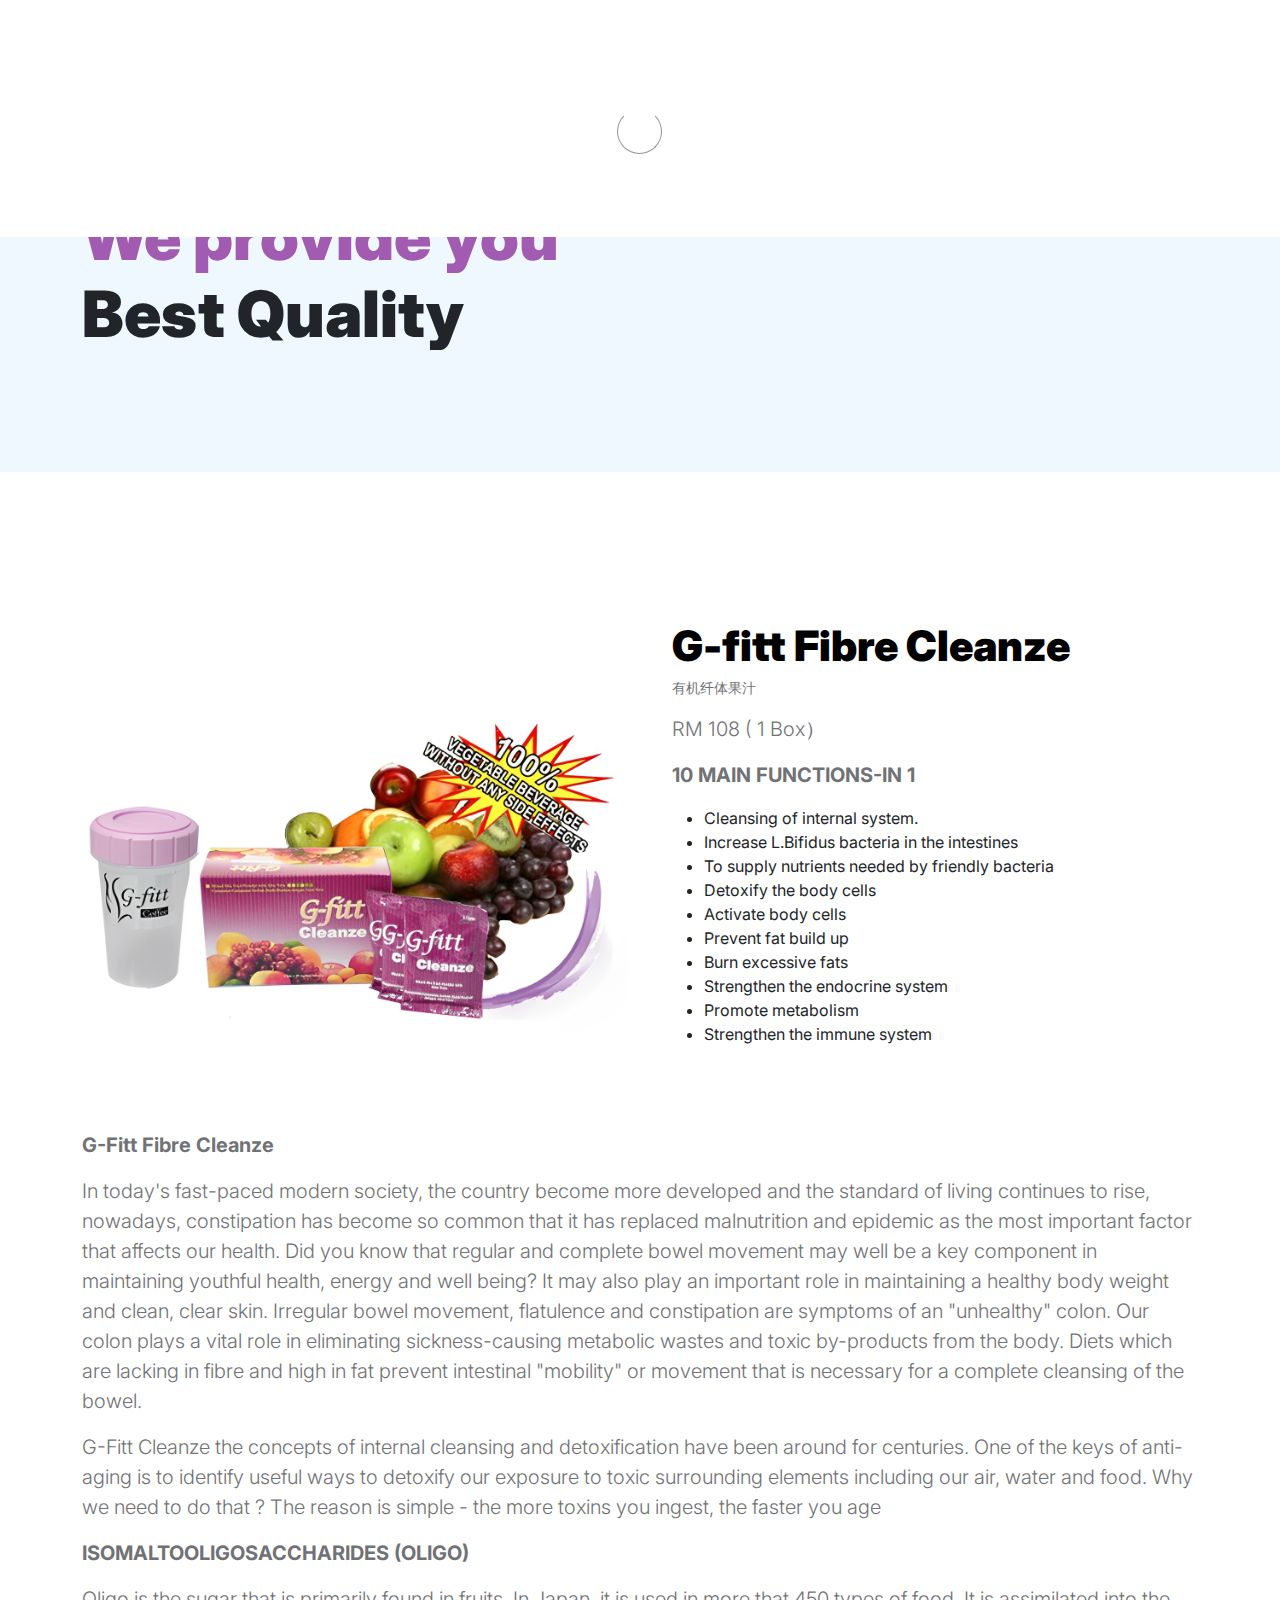
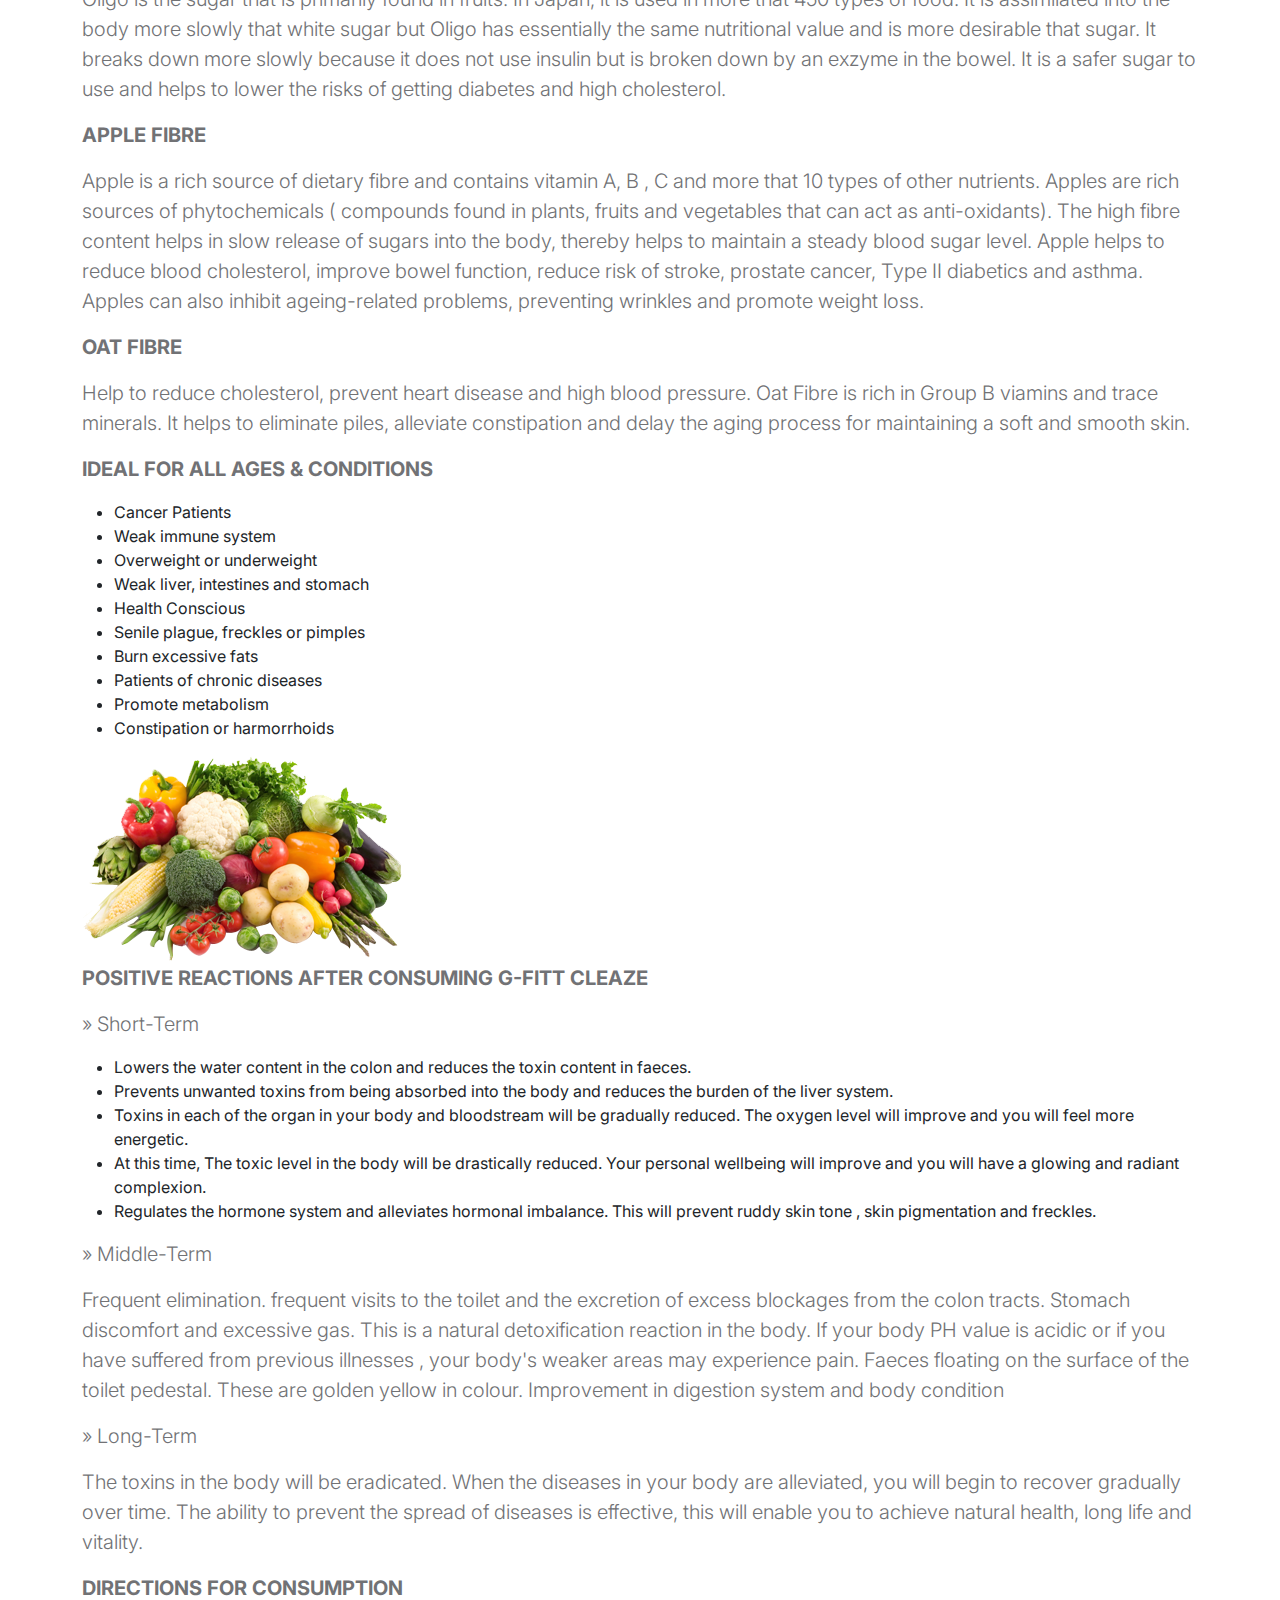
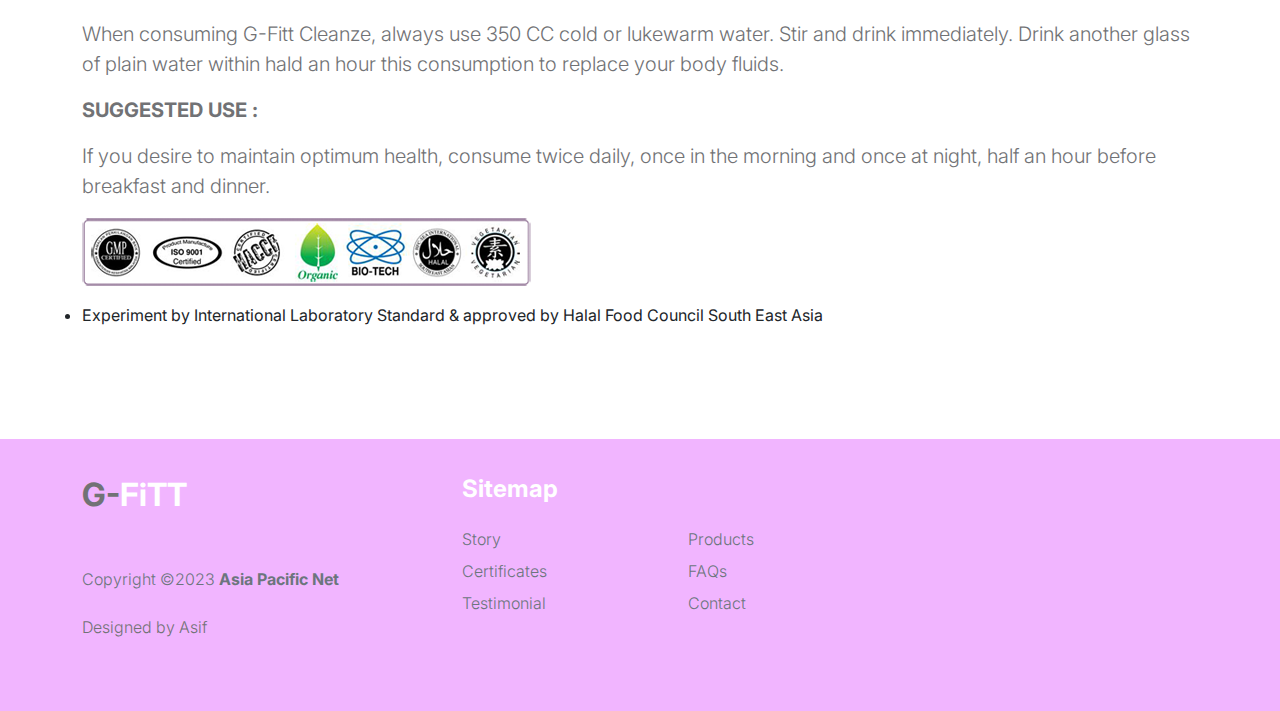
<file: product-detail2.html>
<!doctype html>
<html lang="en">
    <head>
        <meta charset="utf-8">
        <meta name="viewport" content="width=device-width, initial-scale=1">

        <meta name="description" content="">
        <meta name="author" content="">

        <title>G Fitt - Fibre Cleanze</title>

        <!-- CSS FILES -->
        <link rel="preconnect" href="https://fonts.googleapis.com">

        <link rel="preconnect" href="https://fonts.gstatic.com" crossorigin>

        <link href="https://fonts.googleapis.com/css2?family=Inter:wght@100;300;400;700;900&display=swap" rel="stylesheet">

        <link href="css/bootstrap.min.css" rel="stylesheet">
        <link href="css/bootstrap-icons.css" rel="stylesheet">

        <link rel="stylesheet" href="css/slick.css"/>

        <link href="css/main.css" rel="stylesheet">
    </head>
    
    <body>

        <section class="preloader">
            <div class="spinner">
                <span class="sk-inner-circle"></span>
            </div>
        </section>
    
        <main>

            <nav class="navbar navbar-expand-lg">
                <div class="container">
                    <button class="navbar-toggler" type="button" data-bs-toggle="collapse" data-bs-target="#navbarNav" aria-controls="navbarNav" aria-expanded="false" aria-label="Toggle navigation">
                        <span class="navbar-toggler-icon"></span>
                    </button>

                    <a class="navbar-brand" href="index.html">
                        <strong><span>G-</span>FiTT</strong>
                    </a>

                    <div class="d-lg-none">
                        <a href="sign-in.html" class="bi-person custom-icon me-3"></a>

                        <a href="product-detail.html" class="bi-bag custom-icon"></a>
                    </div>

                    <div class="collapse navbar-collapse" id="navbarNav">
                        <ul class="navbar-nav mx-auto">
                            <li class="nav-item">
                                <a class="nav-link" href="index.html">Home</a>
                            </li>

                            <li class="nav-item">
                                <a class="nav-link" href="about.html">Story</a>
                            </li>

                            <li class="nav-item">
                                <a class="nav-link" href="products.html">Products</a>
                            </li>

                            <li class="nav-item">
                                <a class="nav-link" href="faq.html">FAQs</a>
                            </li>

                            <li class="nav-item">
                                <a class="nav-link" href="Certificates.html">Certificates</a>
                            </li>

                            <li class="nav-item">
                                <a class="nav-link" href="testimonial.html">Testimonial</a>
                            </li>

                            <li class="nav-item">
                                <a class="nav-link" href="contact.html">Contact</a>
                            </li>
                        </ul>
                    </div>
                </div>
            </nav>

            <header class="site-header section-padding d-flex justify-content-center align-items-center">
                <div class="container">
                    <div class="row">

                        <div class="col-lg-10 col-12">
                            <h1>
                                <span class="d-block text-primary">We provide you</span>
                                <span class="d-block text-dark">Best Quality</span>
                            </h1>
                        </div>
                    </div>
                </div>
            </header>

            <section class="product-detail section-padding">
                <div class="container">
                    <div class="row">

                        <div class="col-lg-6 col-12">
                            <div class="product-thumb">
                                <img src="images/product/Fibre Cleanze.jpg" class="img-fluid product-image" alt="">
                            </div>
                        </div>

                        <div class="col-lg-6 col-12">
                            <div class="product-info d-flex">
                                <div>
                                    <h2 class="product-title mb-0">G-fitt Fibre Cleanze</h2>

                                    <p class="product-p">有机纤体果汁</p>
                                    <p>RM 108 ( 1 Box）</p>
                                    <p><strong>10 MAIN FUNCTIONS-IN 1</strong></p>
                                    <ul>
                                        <li>Cleansing of internal system.</li>
                                        <li>Increase L.Bifidus bacteria in the intestines</li>
                                        <li>To supply nutrients needed by friendly bacteria</li>
                                        <li>Detoxify the body cells</li>
                                        <li>Activate body cells</li>
                                        <li>Prevent fat build up</li>
                                        <li>Burn excessive fats</li>
                                        <li>Strengthen the endocrine system</li>
                                        <li>Promote metabolism</li>
                                        <li>Strengthen the immune system</li>
                                    </ul>
                         </div>

                      </div>

                    </div>
                </div>

                <!-- <div class="col-lg-6 col-12">
                    <div class="product-thumb">

                        <p><strong>G-Fitt Fibre Cleanze</strong></p>
                        <p>In today's fast-paced modern society, the country become more developed and the standard of living continues to rise, nowadays, constipation has become so common that it has replaced malnutrition and epidemic as the most important factor that affects our health.
                            Did you know that regular and complete bowel movement may well be a key component in maintaining youthful health, energy and well being? It may also play an important role in maintaining a healthy body weight and clean, clear skin. Irregular bowel movement, flatulence and constipation are symptoms of an "unhealthy" colon. Our colon plays a vital role in eliminating sickness-causing metabolic wastes and toxic by-products from the body. 
                            Diets which are lacking in fibre and high in fat prevent intestinal "mobility" or movement that is necessary for a complete cleansing of the bowel.
                        </p> 
                    </div>
                </div> -->

                <div> 
                       <p><strong>G-Fitt Fibre Cleanze</strong></p>
                        <P>In today's fast-paced modern society, the country become more developed and the standard of living continues to rise, nowadays, constipation has become so common that it has replaced malnutrition and epidemic as the most important factor that affects our health.
                            Did you know that regular and complete bowel movement may well be a key component in maintaining youthful health, energy and well being? It may also play an important role in maintaining a healthy body weight and clean, clear skin. Irregular bowel movement, flatulence and constipation are symptoms of an "unhealthy" colon. Our colon plays a vital role in eliminating sickness-causing metabolic wastes and toxic by-products from the body. 
                            Diets which are lacking in fibre and high in fat prevent intestinal "mobility" or movement that is necessary for a complete cleansing of the bowel.
                        </P>

                        <P>G-Fitt Cleanze the concepts of internal cleansing and detoxification have been around for centuries. One of the keys of anti-aging is to identify useful ways to detoxify our exposure to toxic surrounding elements including our air, water and food. Why we need to do that ? The reason is simple - the more toxins you ingest, the faster you age</P>

                        <p><strong>ISOMALTOOLIGOSACCHARIDES (OLIGO)</strong></p>

                        <p>Oligo is the sugar that is primarily found in fruits. In Japan, it is used in more that 450 types of food. It is assimilated into the body more slowly that white sugar but Oligo has essentially the same nutritional value and is more desirable that sugar. It breaks down more slowly because it does not use insulin but is broken down by an exzyme in the bowel. It is a safer sugar to use and helps to lower the risks of getting diabetes and high cholesterol.</p>

                        <P><strong>APPLE FIBRE</strong></P>
                        <P>Apple is a rich source of dietary fibre and contains vitamin A, B , C and more that 10 types of other nutrients. 
                        Apples are rich sources of phytochemicals ( compounds found in plants, fruits and vegetables that can act as anti-oxidants). 
                        The high fibre content helps in slow release of sugars into the body, thereby helps to maintain a steady blood sugar level. 
                        Apple helps to reduce blood cholesterol, improve bowel function, reduce risk of stroke, prostate cancer, Type II diabetics and asthma. 
                        Apples can also inhibit ageing-related problems, preventing wrinkles and promote weight loss.
                        </P>

                        <P><strong>OAT FIBRE</strong></P>

                        <P>Help to reduce cholesterol, prevent heart disease and high blood pressure. Oat Fibre is rich in Group B viamins and trace minerals. It helps to eliminate piles, alleviate constipation and delay the aging process for maintaining a soft and smooth skin.
                        </P>

                        <P><strong>IDEAL FOR ALL AGES & CONDITIONS</strong></P>
                        <ul>
                            <li>Cancer Patients</li>
                            <li>Weak immune system</li>
                            <li>Overweight or underweight</li>
                            <li> Weak liver, intestines and stomach</li>
                            <li>Health Conscious</li>
                            <li>Senile plague, freckles or pimples</li>
                            <li>Burn excessive fats</li>
                            <li>Patients of chronic diseases</li>
                            <li>Promote metabolism</li>
                            <li>Constipation or harmorrhoids</li>
                        </ul>


                        <img src="images/product/veg.png" alt="">



                        <p><Strong>POSITIVE REACTIONS AFTER CONSUMING G-FITT CLEAZE</Strong></p> 
                        <P>» Short-Term</P>
                        <ul>
                            <li>Lowers the water content in the colon and reduces the toxin content in faeces.</li>
                            <li>Prevents unwanted toxins from being absorbed into the body and reduces the burden of the liver system.</li>
                            <li>Toxins in each of the organ in your body and bloodstream will be gradually reduced. The oxygen level will improve and you will feel more
                                energetic.</li>
                            <li>At this time, The toxic level in the body will be drastically reduced. Your personal wellbeing will improve and you will have a glowing and radiant
                                complexion.</li>
                            <li>Regulates the hormone system and alleviates hormonal imbalance. This will prevent ruddy skin tone , skin pigmentation and freckles.</li>
                        </ul>

                        <P>» Middle-Term</P>
                        <P>Frequent elimination. frequent visits to the toilet and the excretion of excess blockages from the colon tracts.
                            Stomach discomfort and excessive gas. This is a natural detoxification reaction in the body. If your body PH value is acidic or if you have suffered from previous illnesses , your body's weaker areas may experience pain.
                            Faeces floating on the surface of the toilet pedestal. These are golden yellow in colour. Improvement in digestion system and body condition</P>

                        <P>» Long-Term</P>
                        <p>The toxins in the body will be eradicated.
                            When the diseases in your body are alleviated, you will begin to recover gradually over time.
                            The ability to prevent the spread of diseases is effective, this will enable you to achieve natural health, long life and vitality.</p>
                        
                        <P><strong>DIRECTIONS FOR CONSUMPTION</strong></P>    
                        <P>When consuming G-Fitt Cleanze, always use 350 CC cold or lukewarm water. Stir and drink immediately. 
                            Drink another glass of plain water within hald an hour this consumption to replace your body fluids.</P>
                            
                        <p><strong>SUGGESTED USE :</strong></p>
                        <P>If you desire to maintain optimum health, consume twice daily, once in the morning and once at night, half an hour before breakfast and dinner.</P>    
 

                         <P> <img src="images/approve.png" alt=""></P>
                         <li>Experiment by International Laboratory Standard & approved by Halal Food Council South East Asia</li>
                </div>

            </section>

        </main>

        <footer class="site-footer">
            <div class="container">
                <div class="row">

                    <div class="col-lg-3 col-10 me-auto mb-4">
                        <h4 class="text-white mb-3"><a href="index.html">G-</a>FiTT</h4>
                        <p class="copyright-text text-muted mt-lg-5 mb-4 mb-lg-0">Copyright ©2023 <strong>Asia Pacific Net</strong></p>
                        <br>
                        <p class="copyright-text">Designed by Asif</a></p>
                    </div>

                    <div class="col-lg-5 col-8">
                        <h5 class="text-white mb-3">Sitemap</h5>

                        <ul class="footer-menu d-flex flex-wrap">
                            <li class="footer-menu-item"><a href="about.html" class="footer-menu-link">Story</a></li>

                            <li class="footer-menu-item"><a href="products.html" class="footer-menu-link">Products</a></li>

                            <li class="footer-menu-item"><a href="Certificates.html" class="footer-menu-link">Certificates</a></li>

                            <li class="footer-menu-item"><a href="faq.html" class="footer-menu-link">FAQs</a></li>

                            <li class="footer-menu-item"><a href="testimonial.html" class="footer-menu-link">Testimonial</a></li>

                            <li class="footer-menu-item"><a href="contact.html" class="footer-menu-link">Contact</a></li>
                        </ul>
                    </div>

                    <div class="col-lg-3 col-4">
                </div>
            </div>
        </footer>

        <!-- JAVASCRIPT FILES -->
        <script src="js/jquery.min.js"></script>
        <script src="js/bootstrap.bundle.min.js"></script>
        <script src="js/Headroom.js"></script>
        <script src="js/jQuery.headroom.js"></script>
        <script src="js/slick.min.js"></script>
        <script src="js/custom.js"></script>

    </body>
</html>
</file>
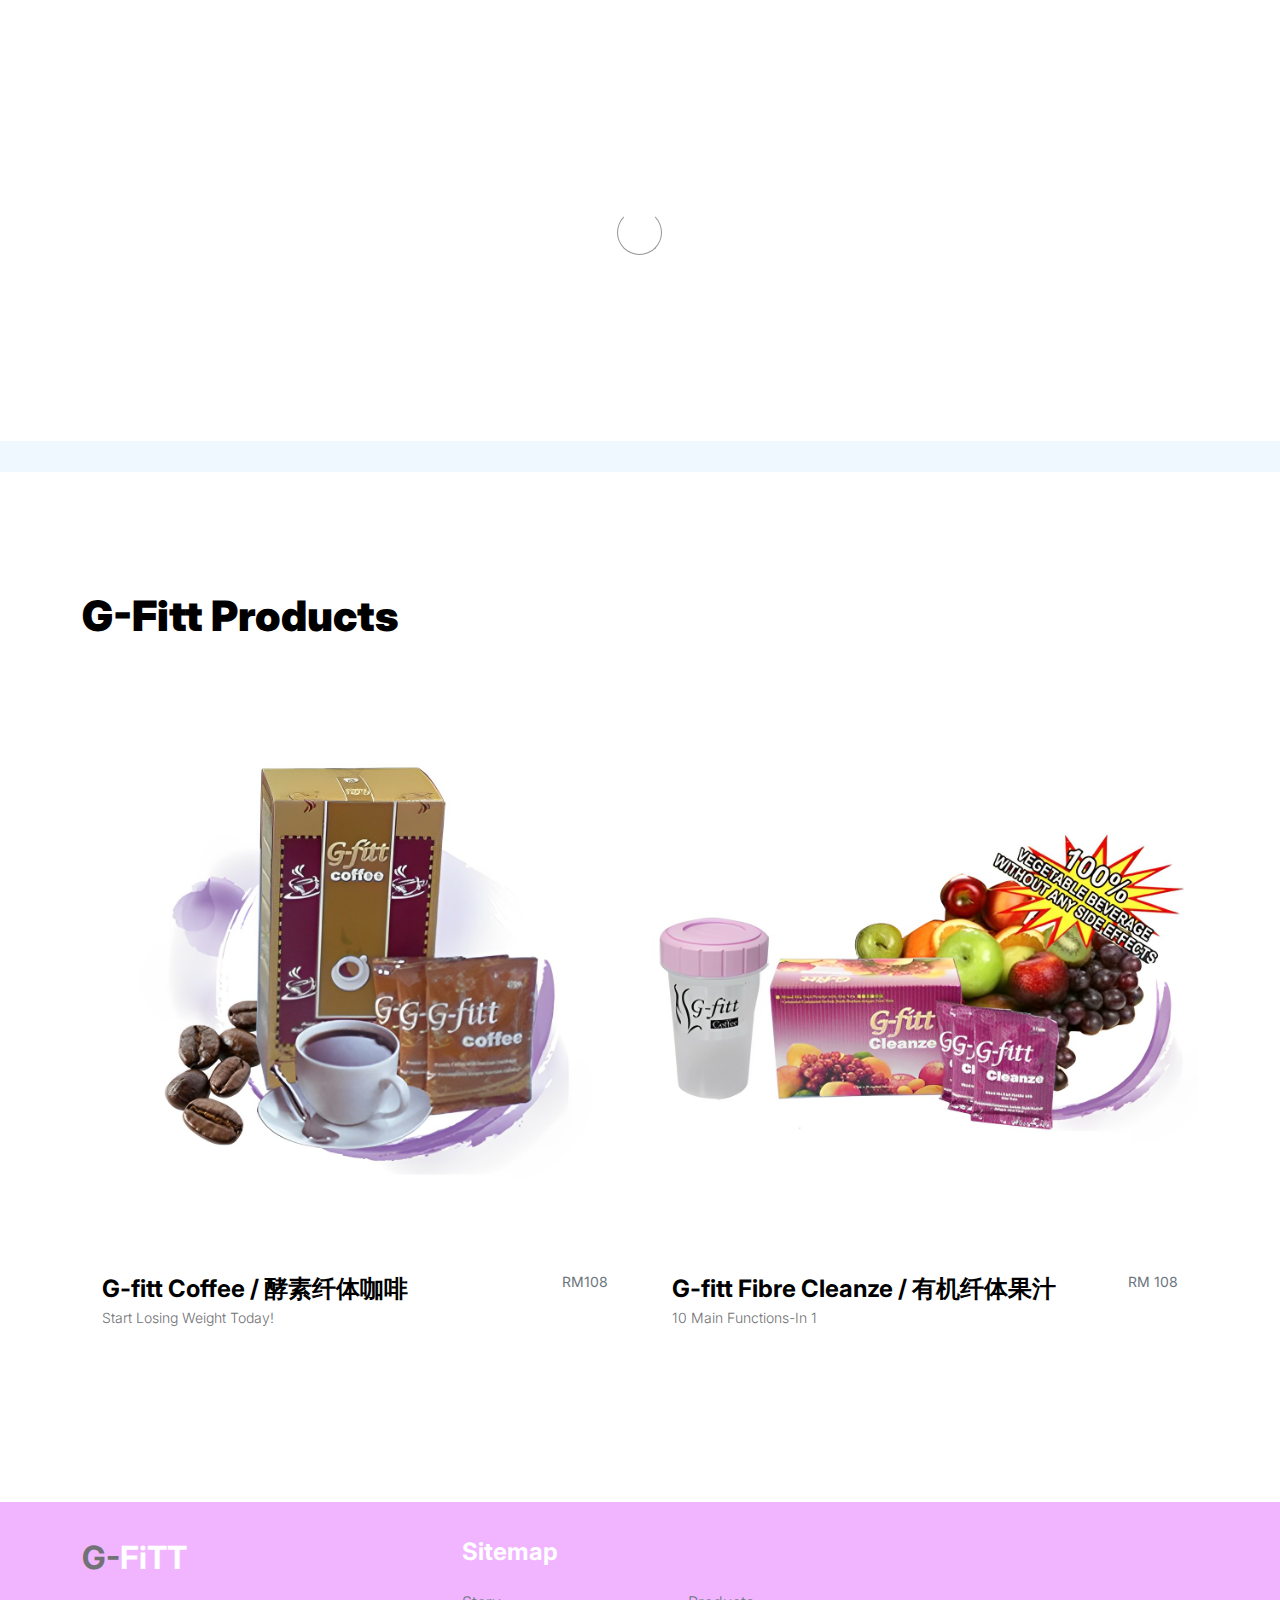
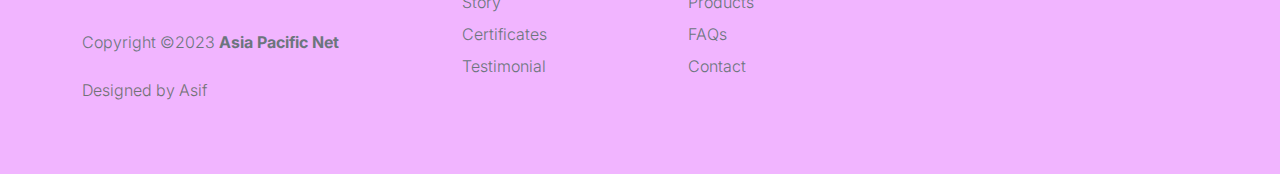
<file: products.html>
<!doctype html>
<html lang="en">
    <head>
        <meta charset="utf-8">
        <meta name="viewport" content="width=device-width, initial-scale=1">

        <meta name="description" content="">
        <meta name="author" content="">

        <title>G-FiTT Products</title>

        <!-- CSS FILES -->
        <link rel="preconnect" href="https://fonts.googleapis.com">

        <link rel="preconnect" href="https://fonts.gstatic.com" crossorigin>

        <link href="https://fonts.googleapis.com/css2?family=Inter:wght@100;300;400;700;900&display=swap" rel="stylesheet">

        <link href="css/bootstrap.min.css" rel="stylesheet">
        <link href="css/bootstrap-icons.css" rel="stylesheet">

        <link rel="stylesheet" href="css/slick.css"/>

        <link href="css/main.css" rel="stylesheet">

    </head>
    
    <body>

        <section class="preloader">
            <div class="spinner">
                <span class="sk-inner-circle"></span>
            </div>
        </section>
    
        <main>

            <nav class="navbar navbar-expand-lg">
                <div class="container">
                    <button class="navbar-toggler" type="button" data-bs-toggle="collapse" data-bs-target="#navbarNav" aria-controls="navbarNav" aria-expanded="false" aria-label="Toggle navigation">
                        <span class="navbar-toggler-icon"></span>
                    </button>

                    <a class="navbar-brand" href="index.html">
                        <strong><span>G-</span>FiTT</strong>
                    </a>

                    <div class="d-lg-none">
                    </div>

                    <div class="collapse navbar-collapse" id="navbarNav">
                        <ul class="navbar-nav mx-auto">
                            <li class="nav-item">
                                <a class="nav-link" href="index.html">Home</a>
                            </li>

                            <li class="nav-item">
                                <a class="nav-link" href="about.html">Story</a>
                            </li>

                            <li class="nav-item">
                                <a class="nav-link active" href="products.html">Products</a>
                            </li>

                            <li class="nav-item">
                                <a class="nav-link" href="faq.html">FAQs</a>
                            </li>

                            <li class="nav-item">
                                <a class="nav-link" href="Certificates.html">Certificates</a>
                            </li>

                            <li class="nav-item">
                                <a class="nav-link" href="testimonial.html">Testimonial</a>
                            </li>

                            <li class="nav-item">
                                <a class="nav-link" href="contact.html">Contact</a>
                            </li>
                        </ul>
                    </div>
                </div>
            </nav>

            <header class="site-header section-padding d-flex justify-content-center align-items-center">
                <div class="container">
                    <div class="row">

                        <div class="col-lg-10 col-12">
                            <h1>
                                <span class="d-block text-primary">Choose your</span>
                                <span class="d-block text-dark">favorite Products</span>
                            </h1>
                        </div>
                    </div>
                </div>
            </header>

            <section class="products section-padding">
                <div class="container">
                    <div class="row">
                        
                        <div class="col-12">
                            <h2 class="mb-5">G-Fitt Products</h2>
                        </div>

                        <div class="col-lg-6 col-12 mb-3">
                            <div class="product-thumb">
                                <a href="product-detail.html">
                                    <img src="images/product/Coffee.jpg" class="img-fluid product-image" alt="">
                                </a>

                                <div class="product-top d-flex">
                                    
                                    <a href="#" class="bi-heart-fill product-icon"></a>
                                </div>

                                <div class="product-info d-flex">
                                    <div>
                                        <h5 class="product-title mb-0">
                                            <a href="product-detail.html" class="product-title-link">G-fitt Coffee / 酵素纤体咖啡</a>
                                        </h5>
                                        <p class="product-p">Start Losing Weight Today!</p>
                                    </div>

                                    <small class="product-price text-muted ms-auto">RM108</small>
                                </div>
                            </div>
                        </div>

                        <div class="col-lg-6 col-12 mb-3">
                            <div class="product-thumb">
                                <a href="product-detail2.html">
                                    <img src="images/product/Fibre Cleanze.jpg" class="img-fluid product-image" alt="">
                                </a>

                                <div class="product-top d-flex">

                                    <a href="#" class="bi-heart-fill product-icon ms-auto"></a>
                                </div>

                                <div class="product-info d-flex">
                                    <div>
                                        <h5 class="product-title mb-0">
                                            <a href="product-detail2.html" class="product-title-link">G-fitt Fibre Cleanze / 有机纤体果汁</a>
                                        </h5>

                                        <p class="product-p">10 Main Functions-In 1</p>
                                    </div>

                                    <small class="product-price text-muted ms-auto">RM 108</small>
                                </div>
                            </div>
                        </div>

                        <!-- <div class="col-lg-4 col-12">
                            <div class="product-thumb">
                                <a href="product-detail.html">
                                    <img src="images/product/nature-zen-3Dn1BZZv3m8-unsplash.jpeg" class="img-fluid product-image" alt="">
                                </a>

                                <div class="product-top d-flex">
                                    <a href="#" class="bi-heart-fill product-icon ms-auto"></a>
                                </div>

                                <div class="product-info d-flex">
                                    <div>
                                        <h5 class="product-title mb-0">
                                            <a href="product-detail.html" class="product-title-link">Juice Drinks</a>
                                        </h5>

                                        <p class="product-p">Nature made another world</p>
                                    </div>

                                    <small class="product-price text-muted ms-auto">$45</small>
                                </div> -->
                            </div>
                        </div>

                        <!-- <div class="col-12">
                            <h2 class="mb-5">Popular</h2>
                        </div>

                        <div class="col-lg-4 col-12 mb-3">
                            <div class="product-thumb">
                                <a href="product-detail.html">
                                    <img src="images/product/team-fredi-8HRKoay8VJE-unsplash.jpeg" class="img-fluid product-image" alt="">
                                </a>

                                <div class="product-top d-flex">
                                    <span class="product-alert">Trending</span>

                                    <a href="#" class="bi-heart-fill product-icon ms-auto"></a>
                                </div>

                                <div class="product-info d-flex">
                                    <div>
                                        <h5 class="product-title mb-0">
                                            <a href="product-detail.html" class="product-title-link">Package</a>
                                        </h5>

                                        <p class="product-p">Original package design from house</p>
                                    </div>

                                    <small class="product-price text-muted ms-auto">$50</small>
                                </div>
                            </div>
                        </div>

                        <div class="col-lg-4 col-12 mb-3">
                            <div class="product-thumb">
                                <a href="product-detail.html">
                                    <img src="images/product/quokkabottles-kFc1_G1GvKA-unsplash.jpeg" class="img-fluid product-image" alt="">
                                </a>

                                <div class="product-top d-flex">
                                    <a href="#" class="bi-heart-fill product-icon ms-auto"></a>
                                </div>

                                <div class="product-info d-flex">
                                    <div>
                                        <h5 class="product-title mb-0">
                                            <a href="product-detail.html" class="product-title-link">Bottle</a>
                                        </h5>

                                        <p class="product-p">Package design</p>
                                    </div>

                                    <small class="product-price text-muted ms-auto">$100</small>
                                </div>
                            </div>
                        </div>

                        <div class="col-lg-4 col-12 mb-3">
                            <div class="product-thumb">
                                <a href="product-detail.html">
                                    <img src="images/product/anis-m-WnVrO-DvxcE-unsplash.jpeg" class="img-fluid product-image" alt="">
                                </a>

                                <div class="product-top d-flex">
                                    <a href="#" class="bi-heart-fill product-icon ms-auto"></a>
                                </div>

                                <div class="product-info d-flex">
                                    <div>
                                        <h5 class="product-title mb-0">
                                            <a href="product-detail.html" class="product-title-link">Medicine</a>
                                        </h5>

                                        <p class="product-p">Original design from house</p>
                                    </div>

                                    <small class="product-price text-muted ms-auto">$200</small>
                                </div>
                            </div>
                        </div>

                    </div>
                </div> -->
            </section>

        </main>

        <footer class="site-footer">
            <div class="container">
                <div class="row">

                    <div class="col-lg-3 col-10 me-auto mb-4">
                        <h4 class="text-white mb-3"><a href="index.html">G-</a>FiTT</h4>
                        <p class="copyright-text text-muted mt-lg-5 mb-4 mb-lg-0">Copyright ©2023 <strong>Asia Pacific Net</strong></p>
                        <br>
                        <p class="copyright-text">Designed by Asif</a></p>
                    </div>

                    <div class="col-lg-5 col-8">
                        <h5 class="text-white mb-3">Sitemap</h5>

                        <ul class="footer-menu d-flex flex-wrap">
                            <li class="footer-menu-item"><a href="about.html" class="footer-menu-link">Story</a></li>

                            <li class="footer-menu-item"><a href="products.html" class="footer-menu-link">Products</a></li>

                            <li class="footer-menu-item"><a href="Certificates.html" class="footer-menu-link">Certificates</a></li>

                            <li class="footer-menu-item"><a href="faq.html" class="footer-menu-link">FAQs</a></li>

                            <li class="footer-menu-item"><a href="testimonial.html" class="footer-menu-link">Testimonial</a></li>

                            <li class="footer-menu-item"><a href="contact.html" class="footer-menu-link">Contact</a></li>
                        </ul>
                    </div>

                    <div class="col-lg-3 col-4">
                    </div>

                </div>
            </div>
        </footer>

        <!-- JAVASCRIPT FILES -->
        <script src="js/jquery.min.js"></script>
        <script src="js/bootstrap.bundle.min.js"></script>
        <script src="js/Headroom.js"></script>
        <script src="js/jQuery.headroom.js"></script>
        <script src="js/slick.min.js"></script>
        <script src="js/custom.js"></script>

    </body>
</html>
</file>
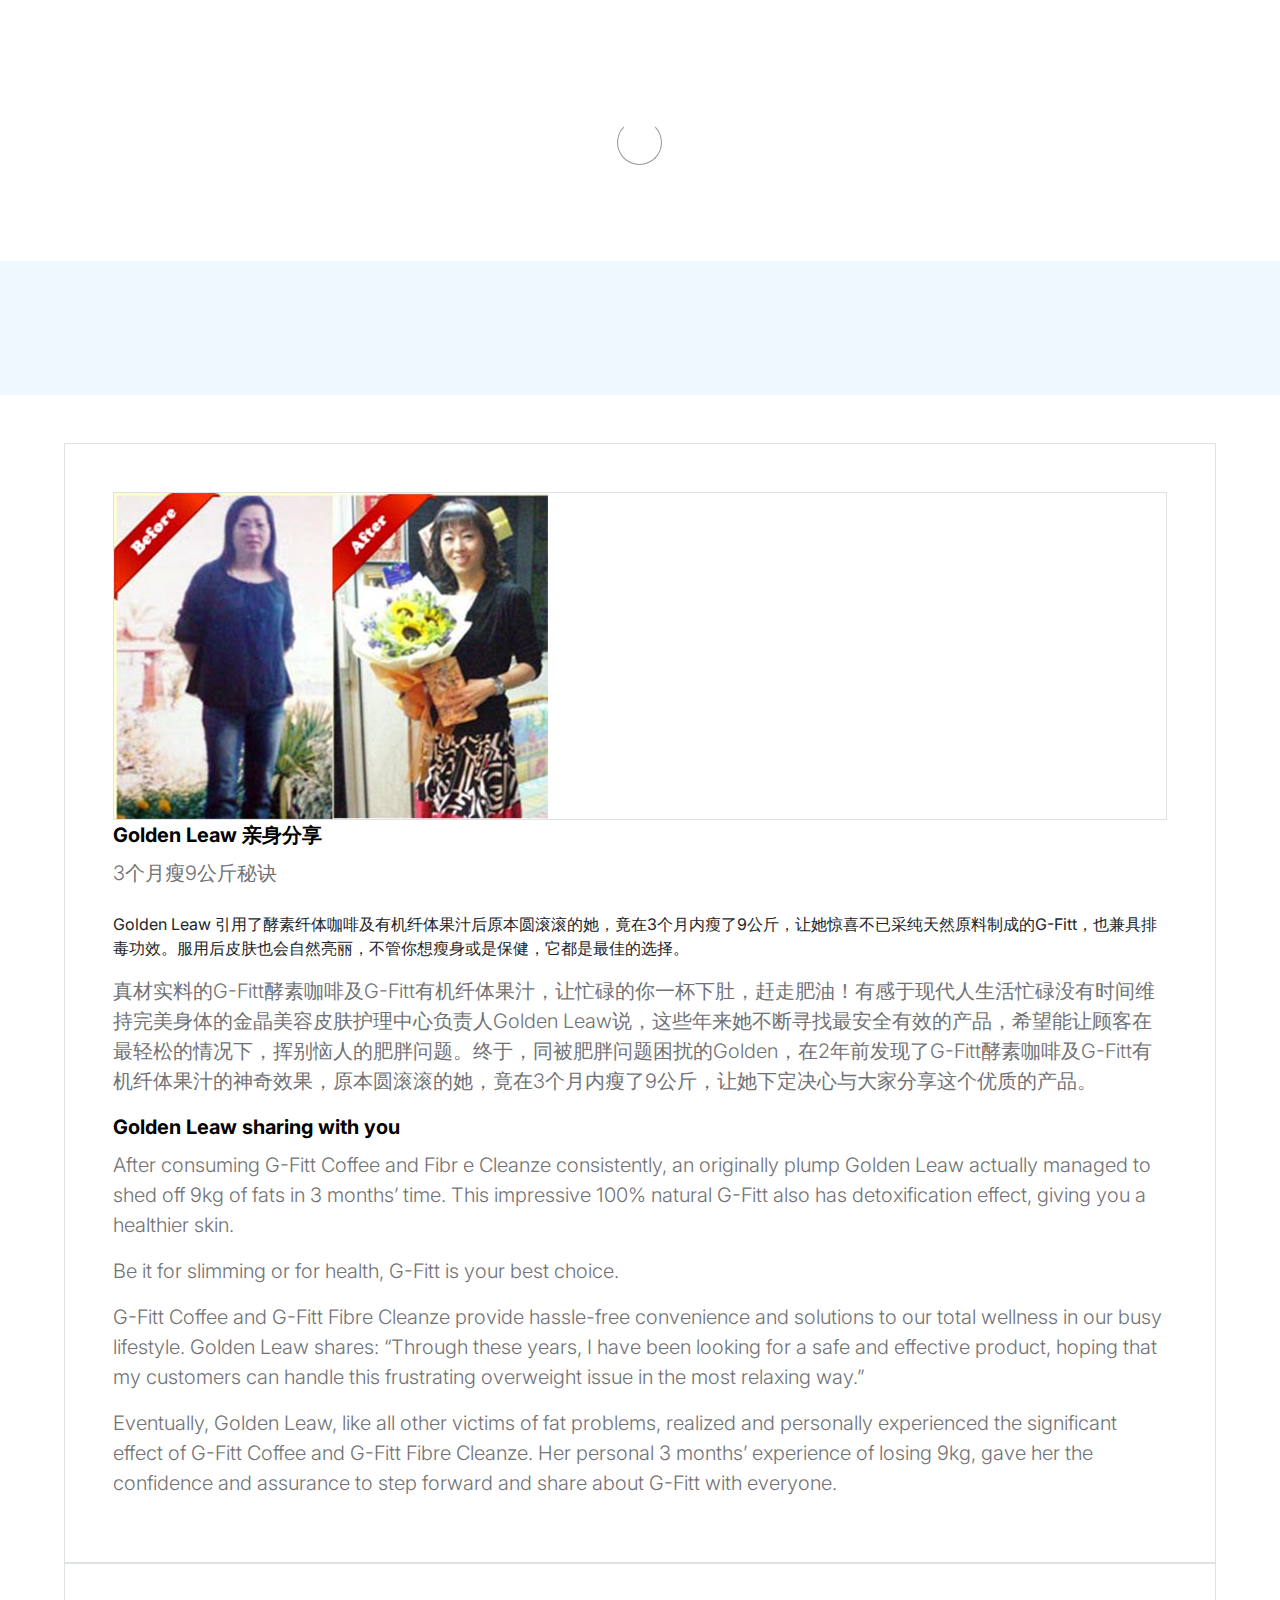
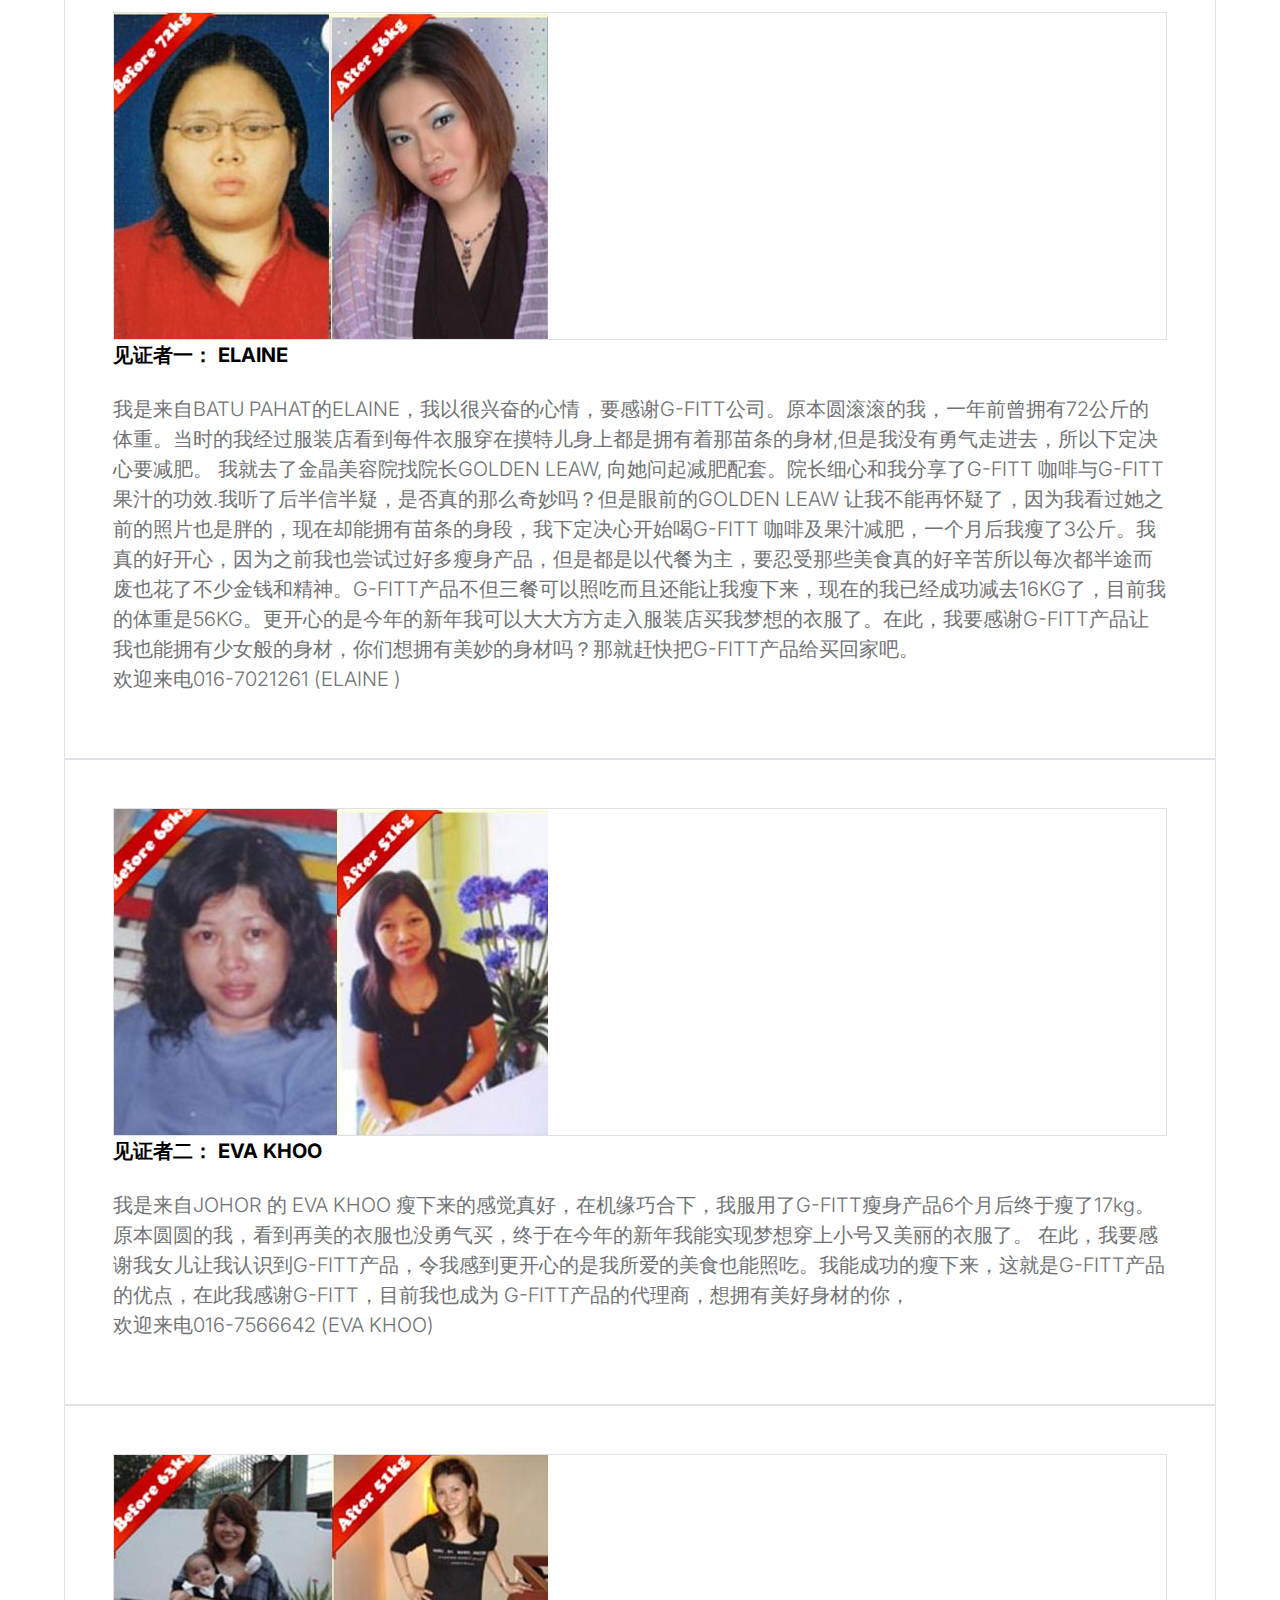
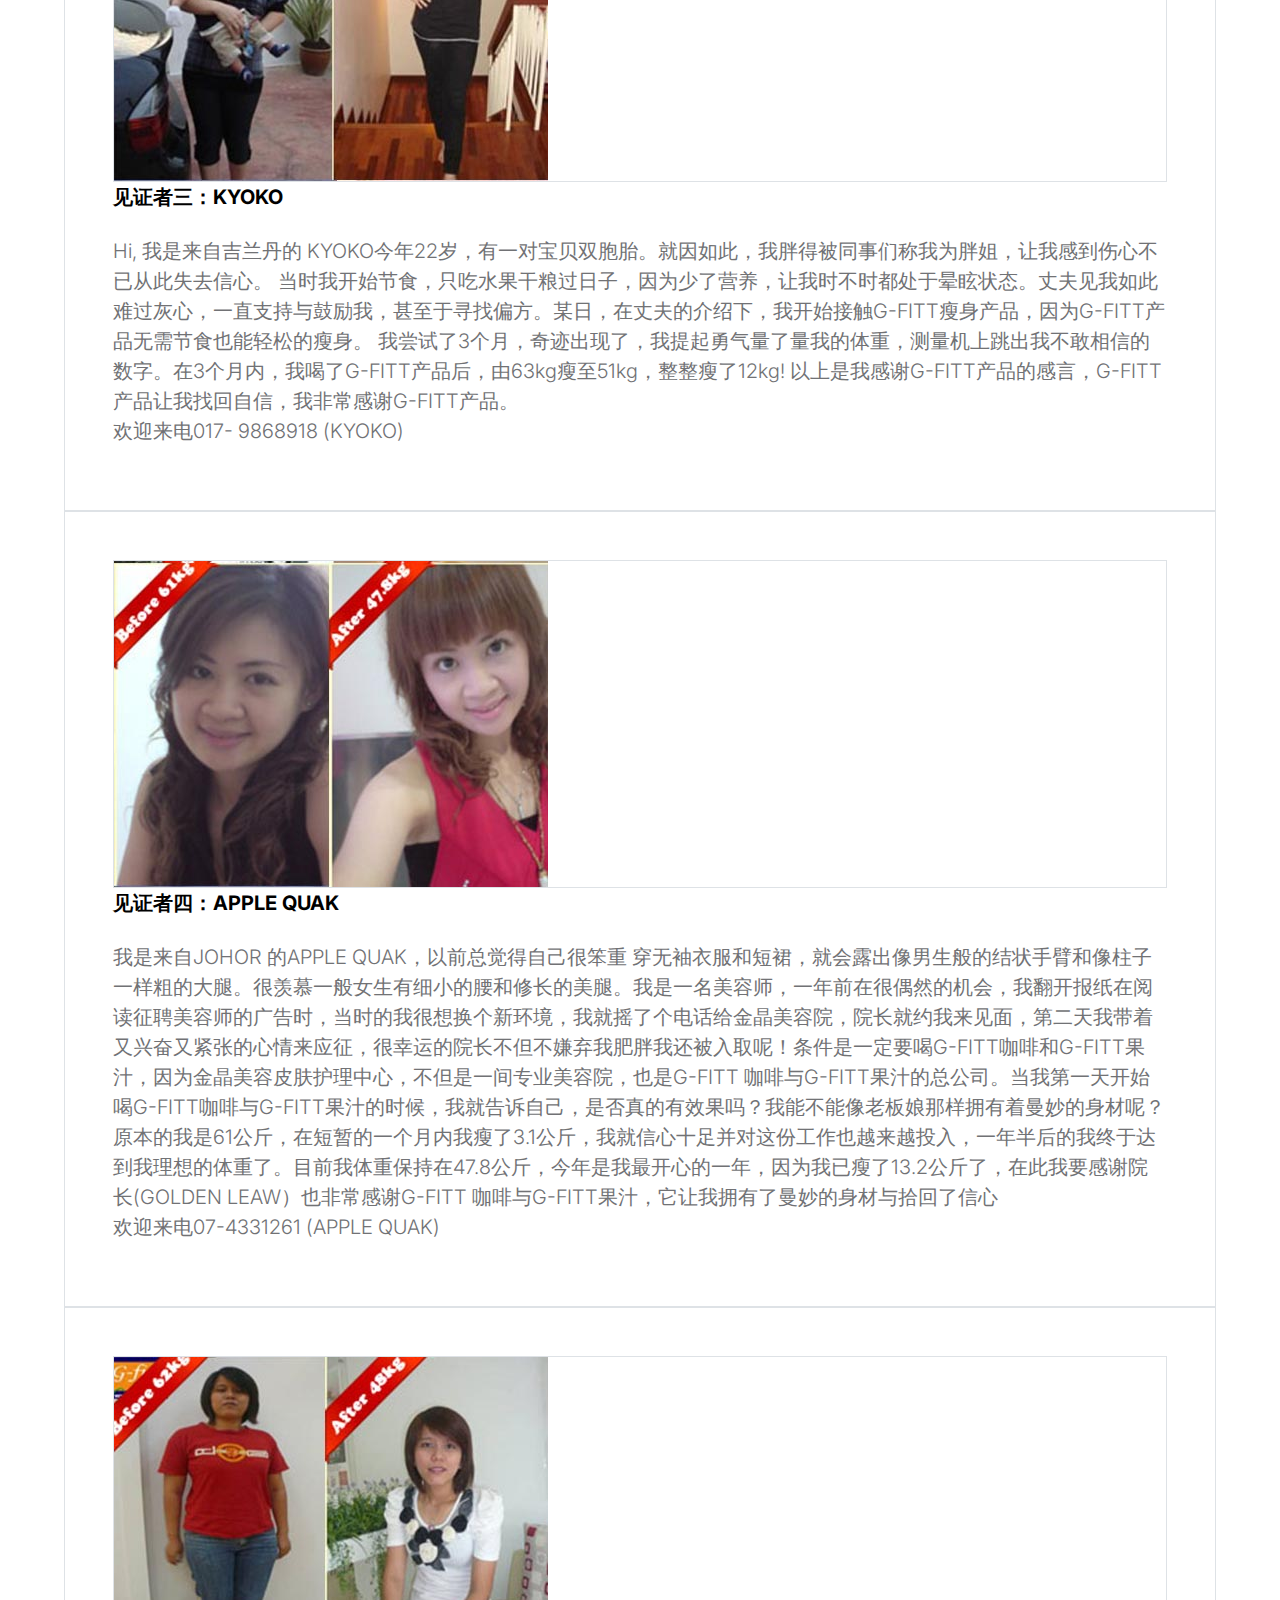
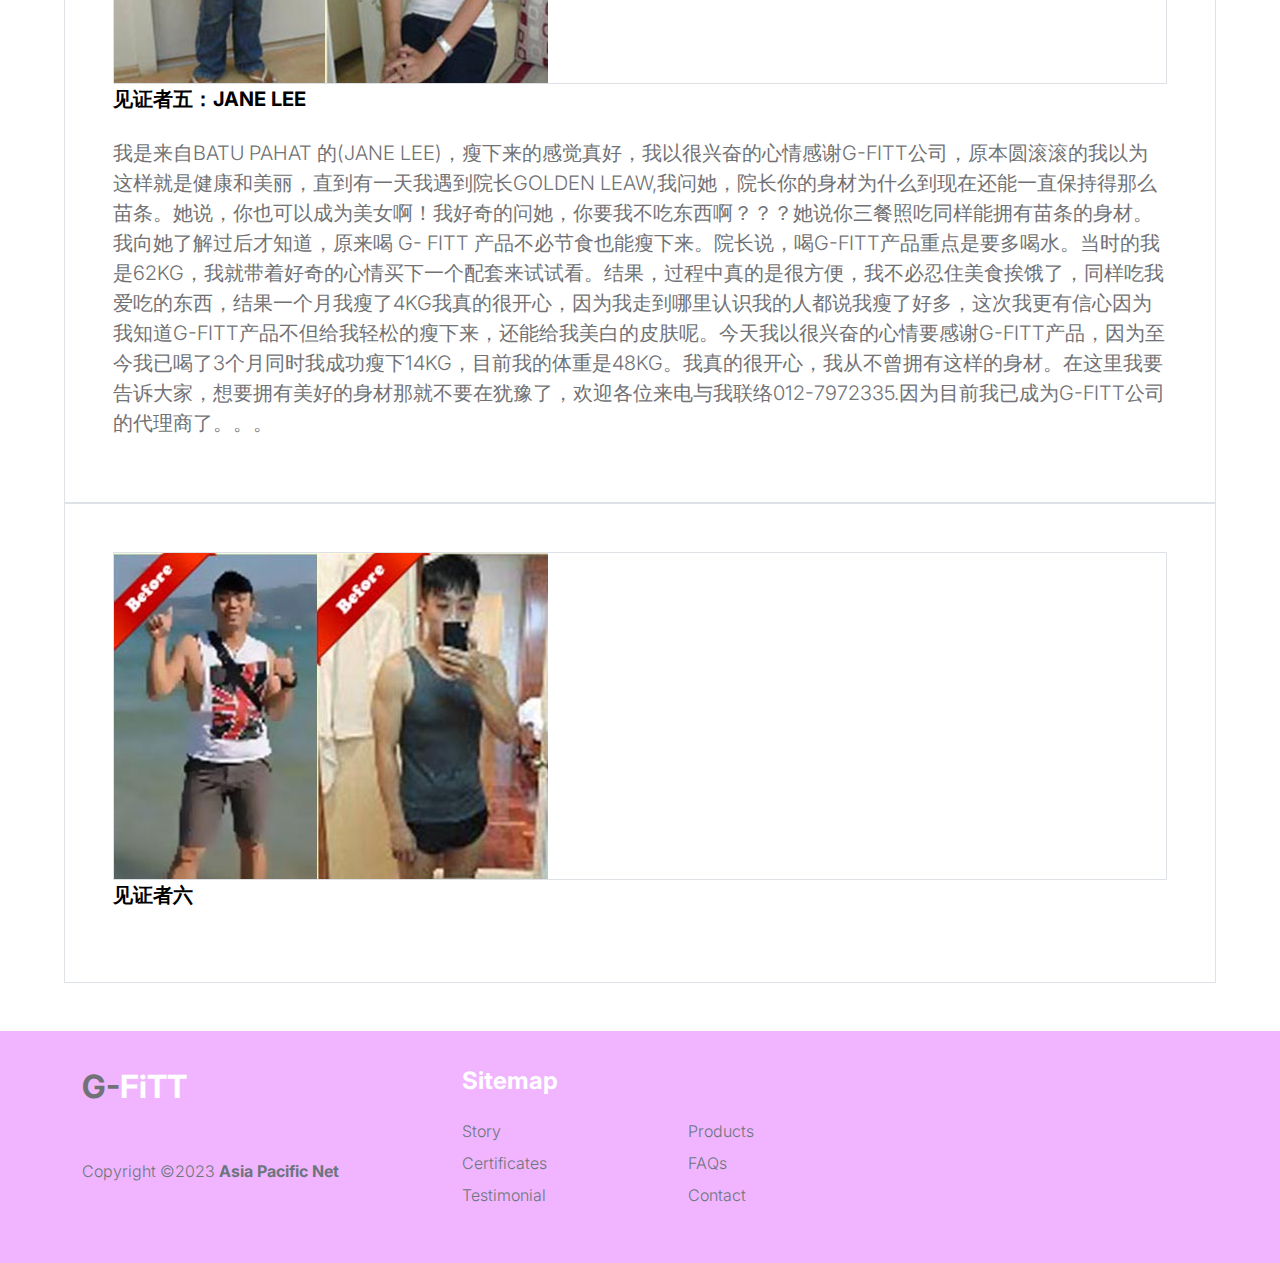
<file: testimonial.html>
<!doctype html>
<html lang="en">
    <head>
        <meta charset="utf-8">
        <meta name="viewport" content="width=device-width, initial-scale=1">

        <meta name="description" content="">
        <meta name="author" content="">

        <title>G-FiTT Product Certificates</title>

        <!-- CSS FILES -->
        <link rel="preconnect" href="https://fonts.googleapis.com">

        <link rel="preconnect" href="https://fonts.gstatic.com" crossorigin>

        <link href="https://fonts.googleapis.com/css2?family=Inter:wght@100;300;400;700;900&display=swap" rel="stylesheet">

        <link href="css/bootstrap.min.css" rel="stylesheet">
        <link href="css/bootstrap-icons.css" rel="stylesheet">

        <link rel="stylesheet" href="css/slick.css"/>

        <link href="css/main.css" rel="stylesheet">


    </head>
    
    <body>

        <section class="preloader">
            <div class="spinner">
                <span class="sk-inner-circle"></span>
            </div>
        </section>
    
        <main>

            <nav class="navbar navbar-expand-lg">
                <div class="container">
                    <button class="navbar-toggler" type="button" data-bs-toggle="collapse" data-bs-target="#navbarNav" aria-controls="navbarNav" aria-expanded="false" aria-label="Toggle navigation">
                        <span class="navbar-toggler-icon"></span>
                    </button>

                    <a class="navbar-brand" href="index.html">
                        <strong><span>G-</span>FiTT</strong>
                    </a>

                    <div class="d-lg-none">
                    </div>

                    <div class="collapse navbar-collapse" id="navbarNav">
                        <ul class="navbar-nav mx-auto">
                            <li class="nav-item">
                                <a class="nav-link" href="index.html">Home</a>
                            </li>

                            <li class="nav-item">
                                <a class="nav-link" href="about.html">Story</a>
                            </li>

                            <li class="nav-item">
                                <a class="nav-link" href="products.html">Products</a>
                            </li>

                            <li class="nav-item">
                                <a class="nav-link" href="faq.html">FAQs</a>
                            </li>

                            <li class="nav-item">
                                <a class="nav-link" href="Certificates.html">Certificates</a>
                            </li>

                            <li class="nav-item">
                                <a class="nav-link" href="testimonial.html">Testimonial</a>
                            </li>

                            <li class="nav-item">
                                <a class="nav-link" href="contact.html">Contact</a>
                            </li>
                        </ul>
                    </div>
                </div>
            </nav>

            <header class="site-header section-padding d-flex justify-content-center align-items-center">
                <div class="container">
                    <div class="row">

                        <div class="col-lg-10 col-12">
                            <h1>
                                <span class="d-block text-primary">Testimonial</span>
                            </h1>
                        </div>
                    </div>
                </div>
            </header>

<!-- component -->

<div class="min-w-screen min-h-screen bg-gray-50 flex items-center justify-center py-5">
    <div class="w-full bg-white border-t border-b border-gray-200 px-5 py-16 md:py-24 text-gray-800">
        <div class="w-full max-w-6xl mx-auto">
            <div class="text-center max-w-xl mx-auto">
                <div class="text-center mb-10">
                    <span class="inline-block w-1 h-1 rounded-full bg-indigo-500 ml-1"></span>
                    <span class="inline-block w-3 h-1 rounded-full bg-indigo-500 ml-1"></span>
                    <span class="inline-block w-40 h-1 rounded-full bg-indigo-500"></span>
                    <span class="inline-block w-3 h-1 rounded-full bg-indigo-500 ml-1"></span>
                    <span class="inline-block w-1 h-1 rounded-full bg-indigo-500 ml-1"></span>
                </div>
            </div>
            <div class="-mx-3 md:flex items-start">
                <div class="px-3 md:w-1/3">
                    <div class="w-full mx-auto rounded-lg bg-white border border-gray-200 p-5 text-gray-800 font-light mb-6">
                        <div class="w-full flex mb-4 items-center">
                            <div class="overflow-hidden rounded-full w-10 h-10 bg-gray-50 border border-gray-200">
                                <img src="Feedback/Feedback 01.jpg" alt="">
                            </div>
                            <div class="flex-grow pl-3">
                                <h6 class="font-bold text-sm uppercase text-gray-600">Golden Leaw 亲身分享</h6>
                                <p>3个月瘦9公斤秘诀</p>
                            </div>
                        </div>
                        <div class="w-full">
                            </p>Golden Leaw 引用了酵素纤体咖啡及有机纤体果汁后原本圆滚滚的她，竟在3个月内瘦了9公斤，让她惊喜不已采纯天然原料制成的G-Fitt，也兼具排毒功效。服用后皮肤也会自然亮丽，不管你想瘦身或是保健，它都是最佳的选择。</p>
                            <P> 真材实料的G-Fitt酵素咖啡及G-Fitt有机纤体果汁，让忙碌的你一杯下肚，赶走肥油！有感于现代人生活忙碌没有时间维持完美身体的金晶美容皮肤护理中心负责人Golden Leaw说，这些年来她不断寻找最安全有效的产品，希望能让顾客在最轻松的情况下，挥别恼人的肥胖问题。终于，同被肥胖问题困扰的Golden，在2年前发现了G-Fitt酵素咖啡及G-Fitt有机纤体果汁的神奇效果，原本圆滚滚的她，竟在3个月内瘦了9公斤，让她下定决心与大家分享这个优质的产品。
                            </P>

                            <h6 class="font-light text-sm uppercase text-gray-300">Golden Leaw sharing with you</h6>
                            <P>After consuming G-Fitt Coffee and Fibr e Cleanze consistently, an originally plump Golden Leaw actually managed to shed off 9kg of fats in 3 months’ time. This impressive 100% natural G-Fitt also has detoxification effect, giving you a healthier skin.
                            </P>
                            <P>Be it for slimming or for health, G-Fitt is your best choice.</P>
                            <P>G-Fitt Coffee and G-Fitt Fibre Cleanze provide hassle-free convenience and solutions to our total wellness in our busy lifestyle. Golden Leaw shares: “Through these years, I have been looking for a safe and effective product, hoping that my customers can handle this frustrating overweight issue in the most relaxing way.”
                            </P>
                            <P>Eventually, Golden Leaw, like all other victims of fat problems, realized and personally experienced the significant effect of G-Fitt Coffee and G-Fitt Fibre Cleanze. Her personal 3 months’ experience of losing 9kg, gave her the confidence and assurance to step forward and share about G-Fitt with everyone.
                            </P>



                        </div>
                    </div>
                    <div class="w-full mx-auto rounded-lg bg-white border border-gray-200 p-5 text-gray-800 font-light mb-6">
                        <div class="w-full flex mb-4 items-center">
                            <div class="overflow-hidden rounded-full w-10 h-10 bg-gray-50 border border-gray-200">
                                <img src="Feedback/Feedback 02.jpg" alt="">
                            </div>
                            <div class="flex-grow pl-3">
                                <h6 class="font-bold text-sm uppercase text-gray-600">见证者一： ELAINE</h6>
                            </div>
                        </div>
                        <div class="w-full">
                            <p>我是来自BATU PAHAT的ELAINE，我以很兴奋的心情，要感谢G-FITT公司。原本圆滚滚的我，一年前曾拥有72公斤的体重。当时的我经过服装店看到每件衣服穿在摸特儿身上都是拥有着那苗条的身材,但是我没有勇气走进去，所以下定决心要减肥。
                                我就去了金晶美容院找院长GOLDEN LEAW, 向她问起减肥配套。院长细心和我分享了G-FITT 咖啡与G-FITT 果汁的功效.我听了后半信半疑，是否真的那么奇妙吗？但是眼前的GOLDEN LEAW 让我不能再怀疑了，因为我看过她之前的照片也是胖的，现在却能拥有苗条的身段，我下定决心开始喝G-FITT 咖啡及果汁减肥，一个月后我瘦了3公斤。我真的好开心，因为之前我也尝试过好多瘦身产品，但是都是以代餐为主，要忍受那些美食真的好辛苦所以每次都半途而废也花了不少金钱和精神。G-FITT产品不但三餐可以照吃而且还能让我瘦下来，现在的我已经成功减去16KG了，目前我的体重是56KG。更开心的是今年的新年我可以大大方方走入服装店买我梦想的衣服了。在此，我要感谢G-FITT产品让我也能拥有少女般的身材，你们想拥有美妙的身材吗？那就赶快把G-FITT产品给买回家吧。<br> 欢迎来电016-7021261 (ELAINE )</p>
                        </div>
                    </div>
                </div>
                <div class="px-3 md:w-1/3">
                    <div class="w-full mx-auto rounded-lg bg-white border border-gray-200 p-5 text-gray-800 font-light mb-6">
                        <div class="w-full flex mb-4 items-center">
                            <div class="overflow-hidden rounded-full w-10 h-10 bg-gray-50 border border-gray-200">
                                <img src="Feedback/Feedback 03.jpg" alt="">
                            </div>
                            <div class="flex-grow pl-3">
                                <h6 class="font-bold text-sm uppercase text-gray-600">见证者二： EVA KHOO</h6>
                            </div>
                        </div>
                        <div class="w-full">
                            <P>我是来自JOHOR 的 EVA KHOO
                                瘦下来的感觉真好，在机缘巧合下，我服用了G-FITT瘦身产品6个月后终于瘦了17kg。
                                原本圆圆的我，看到再美的衣服也没勇气买，终于在今年的新年我能实现梦想穿上小号又美丽的衣服了。
                                在此，我要感谢我女儿让我认识到G-FITT产品，令我感到更开心的是我所爱的美食也能照吃。我能成功的瘦下来，这就是G-FITT产品的优点，在此我感谢G-FITT，目前我也成为
                                G-FITT产品的代理商，想拥有美好身材的你，<br>欢迎来电016-7566642 (EVA KHOO)</P>
                        </div>
                    </div>
                    <div class="w-full mx-auto rounded-lg bg-white border border-gray-200 p-5 text-gray-800 font-light mb-6">
                        <div class="w-full flex mb-4 items-center">
                            <div class="overflow-hidden rounded-full w-10 h-10 bg-gray-50 border border-gray-200">
                                <img src="Feedback/Feedback 04.jpg" alt="">
                            </div>
                            <div class="flex-grow pl-3">
                                <h6 class="font-bold text-sm uppercase text-gray-600">见证者三：KYOKO
                                </h6>
                            </div>
                        </div>
                        <div class="w-full">
                            <P>Hi, 我是来自吉兰丹的 KYOKO今年22岁，有一对宝贝双胞胎。就因如此，我胖得被同事们称我为胖姐，让我感到伤心不已从此失去信心。
                                当时我开始节食，只吃水果干粮过日子，因为少了营养，让我时不时都处于晕眩状态。丈夫见我如此难过灰心，一直支持与鼓励我，甚至于寻找偏方。某日，在丈夫的介绍下，我开始接触G-FITT瘦身产品，因为G-FITT产品无需节食也能轻松的瘦身。
                                我尝试了3个月，奇迹出现了，我提起勇气量了量我的体重，测量机上跳出我不敢相信的数字。在3个月内，我喝了G-FITT产品后，由63kg瘦至51kg，整整瘦了12kg!
                                以上是我感谢G-FITT产品的感言，G-FITT产品让我找回自信，我非常感谢G-FITT产品。<br>欢迎来电017- 9868918 (KYOKO)</P>
                        </div>
                    </div>
                </div>
                <div class="px-3 md:w-1/3">
                    <div class="w-full mx-auto rounded-lg bg-white border border-gray-200 p-5 text-gray-800 font-light mb-6">
                        <div class="w-full flex mb-4 items-center">
                            <div class="overflow-hidden rounded-full w-10 h-10 bg-gray-50 border border-gray-200">
                                <img src="Feedback/Feedback 05.jpg" alt="">
                            </div>
                            <div class="flex-grow pl-3">
                                <h6 class="font-bold text-sm uppercase text-gray-600">见证者四：APPLE QUAK</h6>
                            </div>
                        </div>
                        <div class="w-full">
                            <p>我是来自JOHOR 的APPLE QUAK，以前总觉得自己很笨重 穿无袖衣服和短裙，就会露出像男生般的结状手臂和像柱子一样粗的大腿。很羡慕一般女生有细小的腰和修长的美腿。我是一名美容师，一年前在很偶然的机会，我翻开报纸在阅读征聘美容师的广告时，当时的我很想换个新环境，我就摇了个电话给金晶美容院，院长就约我来见面，第二天我带着又兴奋又紧张的心情来应征，很幸运的院长不但不嫌弃我肥胖我还被入取呢！条件是一定要喝G-FITT咖啡和G-FITT果汁，因为金晶美容皮肤护理中心，不但是一间专业美容院，也是G-FITT 咖啡与G-FITT果汁的总公司。当我第一天开始喝G-FITT咖啡与G-FITT果汁的时候，我就告诉自己，是否真的有效果吗？我能不能像老板娘那样拥有着曼妙的身材呢？原本的我是61公斤，在短暂的一个月内我瘦了3.1公斤，我就信心十足并对这份工作也越来越投入，一年半后的我终于达到我理想的体重了。目前我体重保持在47.8公斤，今年是我最开心的一年，因为我已瘦了13.2公斤了，在此我要感谢院长(GOLDEN LEAW）也非常感谢G-FITT 咖啡与G-FITT果汁，它让我拥有了曼妙的身材与拾回了信心 <br> 欢迎来电07-4331261 (APPLE QUAK)
                            </p>
                        </div>
                    </div>
                    <div class="w-full mx-auto rounded-lg bg-white border border-gray-200 p-5 text-gray-800 font-light mb-6">
                        <div class="w-full flex mb-4 items-center">
                            <div class="overflow-hidden rounded-full w-10 h-10 bg-gray-50 border border-gray-200">
                                <img src="Feedback/Feedback 06.jpg" alt="">
                            </div>
                            <div class="flex-grow pl-3">
                                <h6 class="font-bold text-sm uppercase text-gray-600">见证者五：JANE LEE</h6>
                            </div>
                        </div>
                        <div class="w-full">
                            <P>我是来自BATU PAHAT 的(JANE LEE)，瘦下来的感觉真好，我以很兴奋的心情感谢G-FITT公司，原本圆滚滚的我以为这样就是健康和美丽，直到有一天我遇到院长GOLDEN LEAW,我问她，院长你的身材为什么到现在还能一直保持得那么苗条。她说，你也可以成为美女啊！我好奇的问她，你要我不吃东西啊？？？她说你三餐照吃同样能拥有苗条的身材。我向她了解过后才知道，原来喝 G- FITT 产品不必节食也能瘦下来。院长说，喝G-FITT产品重点是要多喝水。当时的我是62KG，我就带着好奇的心情买下一个配套来试试看。结果，过程中真的是很方便，我不必忍住美食挨饿了，同样吃我爱吃的东西，结果一个月我瘦了4KG我真的很开心，因为我走到哪里认识我的人都说我瘦了好多，这次我更有信心因为我知道G-FITT产品不但给我轻松的瘦下来，还能给我美白的皮肤呢。今天我以很兴奋的心情要感谢G-FITT产品，因为至今我已喝了3个月同时我成功瘦下14KG，目前我的体重是48KG。我真的很开心，我从不曾拥有这样的身材。在这里我要告诉大家，想要拥有美好的身材那就不要在犹豫了，欢迎各位来电与我联络012-7972335.因为目前我已成为G-FITT公司的代理商了。。。
                            </P>
                        </div>
                    </div>
                    <div class="w-full mx-auto rounded-lg bg-white border border-gray-200 p-5 text-gray-800 font-light mb-6">
                        <div class="w-full flex mb-4 items-center">
                            <div class="overflow-hidden rounded-full w-10 h-10 bg-gray-50 border border-gray-200">
                                <img src="Feedback/Feedback 06B.jpg" alt="">
                            </div>
                            <div class="flex-grow pl-3">
                                <h6 class="font-bold text-sm uppercase text-gray-600">见证者六</h6>
                            </div>
                        </div>
                        <div class="w-full">
                            </P>
                        </div>
                    </div>
                </div>
            </div>
        </div>
    </div>
</div>
            </section>

        </main>

        <footer class="site-footer">
            <div class="container">
                <div class="row">

                    <div class="col-lg-3 col-10 me-auto mb-4">
                        <h4 class="text-white mb-3"><a href="index.html">G-</a>FiTT</h4>
                        <p class="copyright-text text-muted mt-lg-5 mb-4 mb-lg-0">Copyright ©2023 <strong></a>Asia Pacific Net</strong></p>
                        <br>
                    </div>

                    <div class="col-lg-5 col-8">
                        <h5 class="text-white mb-3">Sitemap</h5>

                        <ul class="footer-menu d-flex flex-wrap">
                            <li class="footer-menu-item"><a href="about.html" class="footer-menu-link">Story</a></li>

                            <li class="footer-menu-item"><a href="products.html" class="footer-menu-link">Products</a></li>

                            <li class="footer-menu-item"><a href="Certificates.html" class="footer-menu-link">Certificates</a></li>

                            <li class="footer-menu-item"><a href="faq.html" class="footer-menu-link">FAQs</a></li>

                            <li class="footer-menu-item"><a href="testimonial.html" class="footer-menu-link">Testimonial</a></li>

                            <li class="footer-menu-item"><a href="contact.html" class="footer-menu-link">Contact</a></li>
                        </ul>
                    </div>

                    <div class="col-lg-3 col-4">

                </div>
            </div>
        </footer>

        <!-- JAVASCRIPT FILES -->
        <script src="js/jquery.min.js"></script>
        <script src="js/bootstrap.bundle.min.js"></script>
        <script src="js/Headroom.js"></script>
        <script src="js/jQuery.headroom.js"></script>
        <script src="js/slick.min.js"></script>
        <script src="js/custom.js"></script>

    </body>
</html>
</file>
<file: css/main.css>
:root {
  --white-color:                #FFFFFF;
  --primary-color:              #a15bb1;
  --section-bg-color:           #f0f8ff;
  --dark-color:                 #000000;
  --grey-color:                 #d0d1d1;
  --p-color:                    #717275;
  --fotter-color:   #f1b5ff;

  --body-font-family:           'Inter', sans-serif;

  --h5-font-size:               24px;
  --p-font-size:                20px;
  --copyright-text-font-size:   16px;
  --product-link-font-size:     14px;
  --custom-link-font-size:      12px;

  --font-weight-thin:           100;
  --font-weight-light:          300;
  --font-weight-normal:         400;
  --font-weight-bold:           700;
  --font-weight-black:          900;
}

body,
html {
  height: 100%;
}

html {
  scroll-behavior: smooth;
}

@media screen and (prefers-reduced-motion: reduce) {
  html {
    scroll-behavior: auto;
  }
}

body {
    background: var(--white-color);
    font-family: var(--body-font-family);    
    position: relative;
}

/*---------------------------------------
  TYPOGRAPHY               
-----------------------------------------*/

h2,
h3,
h4,
h5,
h6 {
  color: var(--dark-color);
  line-height: inherit;
}

h1,
h2,
h3,
h4,
h5,
h6 {
  font-weight: var(--font-weight-bold);
}

h1,
h2 {
  font-weight: var(--font-weight-black);
}

h1 {
  font-size: 64px;
  line-height: normal;
}

h2 {
  font-size: 42px;
}

h3 {
  font-size: 36px;
}

h4 {
  font-size: 32px;
}

h5 {
  font-size: 24px;
}

h6 {
  font-size: 20px;
}

p {
  color: var(--p-color);
  font-size: var(--p-font-size);
  font-weight: var(--font-weight-light);
}

a, 
button {
  touch-action: manipulation;
  transition: all 0.3s;
}

a {
  color: var(--p-color);
  text-decoration: none;
}

a:hover {
  color: var(--primary-color);
}

.text-primary {
  color: var(--primary-color) !important;
}

::selection {
  background: var(--primary-color);
  color: var(--white-color);
}

/*---------------------------------------
  CUSTOM LINK               
-----------------------------------------*/
.custom-link {
  color: var(--p-color);
  font-size: var(--custom-link-font-size);
  font-weight: var(--font-weight-bold);
  text-transform: uppercase;
  position: relative;
}

.custom-link i {
  position: absolute;
  opacity: 0;
  bottom: 0;
  left: 100%;
  transition: all 0.3s;
  line-height: normal;
}

.custom-link:hover i {
  opacity: 1;
  left: 101%;
}

.lead {
  font-size: 1.5rem;
  font-weight: var(--font-weight-thin);
}

b,
strong {
  font-weight: var(--font-weight-bold);
}

/*---------------------------------------
  PRE LOADER               
-----------------------------------------*/
.preloader {
  position: fixed;
  top: 0;
  left: 0;
  width: 100%;
  height: 100%;
  z-index: 99999;
  display: flex;
  flex-flow: row nowrap;
  justify-content: center;
  align-items: center;
  background: none repeat scroll 0 0 var(--white-color);
}

.spinner {
  border: 1px solid transparent;
  border-radius: 5px;
  position: relative;
}

.spinner::before {
  content: '';
  box-sizing: border-box;
  position: absolute;
  top: 50%;
  left: 50%;
  width: 45px;
  height: 45px;
  margin-top: -10px;
  margin-left: -23px;
  border-radius: 50%;
  border: 1px solid #959595;
  border-top-color: var(--white-color);
  animation: spinner .9s linear infinite;
}

@keyframes spinner {
  to {transform: rotate(360deg);}
}

/*---------------------------------------
  CUSTOM BUTTON & ICON              
-----------------------------------------*/
.custom-btn {
  background: var(--dark-color);
  border-radius: 50px;
  color: var(--white-color);
  font-size: var(--copyright-text-font-size);
  text-transform: uppercase;
  padding: 16.50px 20px;
}

.social-btn {
  background: transparent;
  border: 1px solid var(--grey-color);
  color: var(--dark-color);
  text-transform: none;
}

.social-btn:hover {
  border-color: transparent;
}

.cart-form-select {
  border-radius: 0;
  padding-top: 15px;
  padding-bottom: 15px;
}

.cart-btn {
  border-radius: 0;
  width: 100%;
  font-size: var(--product-link-font-size);
}

.custom-btn:hover,
.slick-slideshow .custom-btn:hover {
  background: var(--primary-color);
  color: var(--white-color);
}

.custom-icon {
  color: var(--p-color);
  font-size: 24px;
}

.custom-icon {
  display: inline-block;
  vertical-align: middle;
}

.bi-bag.custom-icon {
  font-size: 17px;
}

.featured-icon {
  color: var(--grey-color);
  font-size: 52px;
}

/*---------------------------------------
  DIV SEPARATOR               
-----------------------------------------*/
.div-separator {
  position: relative;
}

.div-separator::before {
  content: "";
  height: 1px;
  background: var(--grey-color);
  display: block;
  width: 100%;
}

.div-separator span {
  position: absolute;
  top: 50%;
  margin-left: -22.5px;
  left: 50%;
  text-align: center;
  background: var(--white-color);
  margin-top: -11px;
  color: var(--dark-color);
  font-weight: var(--font-weight-bold);
  font-size: 14px;
  width: 35px;
  text-transform: uppercase;
}

/*---------------------------------------
  FULL IMAGE               
-----------------------------------------*/
.full-image-img {
  display: block;
  position: absolute;
  z-index: -1;
  right: 0;
  width: 100%;
  bottom: -120px;
  min-width: 650px;
}

@media (min-width: 1600px) {
  .full-image-img {
    bottom: -200px;
  }
}

/*---------------------------------------
  NAVIGATION               
-----------------------------------------*/
.navbar {
  background: var(--white-color);
  position: fixed;
  top: 0;
  right: 0;
  left: 0;
  padding: 25px 0;
  z-index: 2;
  will-change: transform;
  transition: transform 300ms linear;
}

.navbar span, h2 span, h4 span {
	color: var(--primary-color);
}

.navbar.headroom--not-top {
  padding: 20px 0;
}

.headroom--pinned {
  transform: translate(0, 0);
}

.headroom--unpinned {
  transform: translate(0, -150%);
}

.navbar-brand {
  color: var(--dark-color);
  font-size: 24px;
  font-weight: var(--font-weight-light);
  margin: 0;
  padding: 0;
}

.navbar-expand-lg .navbar-nav .nav-link {
  display: inline-block;
  padding: 0;
  margin-right: 1.5rem;
  margin-left: 1.5rem;
}

.nav-link {
  color: var(--p-color);
  font-size: 16px;
  position: relative;
}

.navbar .nav-link::after {
  position: absolute;
  top: 100%;
  left: 0;
  width: 100%;
  height: 2px;
  background: var(--grey-color);
  content: '';
  opacity: 0;
  -webkit-transition: opacity 0.3s, -webkit-transform 0.3s;
  -moz-transition: opacity 0.3s, -moz-transform 0.3s;
  transition: opacity 0.3s, transform 0.3s;
  -webkit-transform: translateY(10px);
  -moz-transform: translateY(10px);
  transform: translateY(10px);
}

.navbar .nav-link.active::after, 
.navbar .nav-link:hover::after {
  opacity: 1;
  -webkit-transform: translateY(0px);
  -moz-transform: translateY(0px);
  transform: translateY(0px);
}

.navbar .nav-link.active,
.navbar .nav-link:hover {
  color: var(--primary-color);
}

.nav-link:focus, 
.nav-link:hover {
  color: var(--p-color);
}

.navbar-toggler {
  border: 0;
  padding: 0;
  cursor: pointer;
  margin: 0;
  width: 30px;
  height: 35px;
  outline: none;
}

.navbar-toggler:focus {
  outline: none;
  box-shadow: none;
}

.navbar-toggler[aria-expanded="true"] .navbar-toggler-icon {
  background: transparent;
}

.navbar-toggler[aria-expanded="true"] .navbar-toggler-icon:before,
.navbar-toggler[aria-expanded="true"] .navbar-toggler-icon:after {
  transition: top 300ms 50ms ease, -webkit-transform 300ms 350ms ease;
  transition: top 300ms 50ms ease, transform 300ms 350ms ease;
  transition: top 300ms 50ms ease, transform 300ms 350ms ease, -webkit-transform 300ms 350ms ease;
  top: 0;
}

.navbar-toggler[aria-expanded="true"] .navbar-toggler-icon:before {
  transform: rotate(45deg);
}

.navbar-toggler[aria-expanded="true"] .navbar-toggler-icon:after {
  transform: rotate(-45deg);
}

.navbar-toggler .navbar-toggler-icon {
  background: var(--dark-color);
  transition: background 10ms 300ms ease;
  display: block;
  width: 30px;
  height: 2px;
  position: relative;
}

.navbar-toggler .navbar-toggler-icon::before,
.navbar-toggler .navbar-toggler-icon::after {
  transition: top 300ms 350ms ease, -webkit-transform 300ms 50ms ease;
  transition: top 300ms 350ms ease, transform 300ms 50ms ease;
  transition: top 300ms 350ms ease, transform 300ms 50ms ease, -webkit-transform 300ms 50ms ease;
  position: absolute;
  right: 0;
  left: 0;
  background: var(--dark-color);
  width: 30px;
  height: 2px;
  content: '';
}

.navbar-toggler .navbar-toggler-icon:before {
  top: -8px;
}

.navbar-toggler .navbar-toggler-icon:after {
  top: 8px;
}

/*---------------------------------------
  SITE HEADER              
-----------------------------------------*/
.site-header {
  background-color: var(--section-bg-color);
  position: relative;
  overflow: hidden;
  margin-top: 86px;
}

.site-header.section-padding {
  padding-top: 7rem;
  padding-bottom: 7rem;
}

.site-header.section-padding-img {
  padding-top: 10rem;
  padding-bottom: 10rem;
}

.header-image {
  position: absolute;
  top: 0;
  right: 0;
  width: 50%;
  height: 100%;
  object-fit: cover;
}

/*---------------------------------------
  SLICK SLIDESHOW               
-----------------------------------------*/
@media (min-width: 992px) {
  .slick-slideshow {
    height: 100vh;
  }
}

.slick-slideshow {
  margin-top: 86px;
}

.slick-title {
  color: var(--white-color);
}

.slick-custom {
  position: relative;
}

.slick-custom img {
  width: 100%;
  object-fit: cover;
}

.slick-bottom {
  background: linear-gradient(to top, var(--dark-color), transparent 90%);
  position: absolute;
  z-index: 2;
  bottom: 0;
  right: 0;
  left: 0;
  width: 100%;
  height: 100%;
}

.slick-bottom .container {
  position: absolute;
  top: 40%;
  left: 50%;
  transform: translate(-50%, -40%);
}

.slick-overlay {
  background: linear-gradient(to top, #000, transparent 120%);
  position: absolute;
  top: 0;
  right: 0;
  bottom: 0;
  left: 0;
}

.slick-slideshow .custom-btn {
  font-weight: var(--font-weight-bold);
  display: inline-block;
  padding-right: 32px;
  padding-left: 32px;
}

@media (min-width: 576px) {
  .slick-slideshow .slick-dots {
    max-width: 540px;
  }
}

@media (min-width: 768px) {
  .slick-slideshow .slick-dots {
    max-width: 720px;
  }
}

@media (min-width: 992px) {
  .slick-slideshow .slick-dots {
    max-width: 960px;
  }
}

@media (min-width: 1200px) {
  .slick-slideshow .slick-dots {
    max-width: 1140px;
  }
}

@media (min-width: 1400px) {
  .slick-slideshow .slick-dots {
    max-width: 1320px;
  }
}

.slick-slideshow .slick-dots {
  position: absolute;
  z-index: 2;
  top: 50%;
  left: 0;
  right: 0;
  transform: translate(0, -50%);
  margin: 0 auto;
  padding: 0;
}

.slick-slideshow .slick-dots li {
  background: transparent;
  border: 5px solid rgba(255, 255, 255, 0.35);
  border-radius: 100%;
  display: block;
  width: 30px;
  height: 30px;
  margin: 10px;
  padding: 5px;
  margin-left: auto;
  cursor: pointer;
}

.slick-slideshow .slick-dots button {
  background: transparent;
  border: none;
  color: transparent;
  display: block;
  width: 100%;
  height: 0;
  margin: 0;
  padding: 0;
  outline: none;
  height: 0;
}

.slick-slideshow .slick-dots li:hover,
.slick-slideshow .slick-dots .slick-active {
  background: var(--white-color);
}

/*---------------------------------------
  CUSTOM CIRCLE IMAGES               
-----------------------------------------*/

.custom-circle-image {
  border-radius: 100px;
  width: 55px;
  height: 55px;
}

.custom-circle-image.team-image {
  width: 85px;
  height: 85px;
}

/*---------------------------------------
  TESTIMONIAL               
-----------------------------------------*/
.slick-testimonial .slick-list,
.slick-testimonial .slick-track {
  height: 100%;
}

.slick-testimonial {
  margin: auto;
}

.slick-testimonial-caption {
  quotes: '❝' '❞';
  position: relative;
  padding: 5rem 7rem;
}

.slick-testimonial-caption::before {
  content: open-quote;
  display: inline-block;
  color: var(--primary-color);
  font-family: auto;
  font-size: 100px;
  height: 0;
  position: absolute;
  top: 0;
  left: 0;
}

.slick-testimonial .slick-dots {
  text-align: center;
}

.slick-testimonial .slick-dots li {
  background: var(--grey-color);
  display: inline-block;
  vertical-align: top;
  width: 16%;
  height: 1px;
}

.slick-testimonial .slick-dots button {
  background: transparent;
  border: none;
  color: transparent;
  display: block;
  width: 100%;
  height: 0;
  margin: 0;
  padding: 0;
}

.slick-testimonial .slick-dots li:hover,
.slick-testimonial .slick-dots .slick-active {
  background: var(--dark-color);
}

/*---------------------------------------
  SECTION               
-----------------------------------------*/
section {
  content-visibility: auto;
  contain-intrinsic-size: 700px;
}

.section-padding {
  padding-top: 7rem;
  padding-bottom: 7rem;
}

.featured {
  background: var(--section-bg-color);
}

/*---------------------------------------
  ABOUT               
-----------------------------------------*/
.about .nav-pills .nav-item {
  width: 100%;
}

.about .nav-pills .nav-link {
  color: var(--grey-color);
  font-size: 18px;
  font-weight: var(--font-weight-bold);
  border-left: 1px solid var(--grey-color);
  border-radius: 0;
  padding-right: 0;
}

.about .nav-pills .nav-link:hover,
.about .nav-pills .nav-link.active, 
.about .nav-pills .show>.nav-link {
  background: transparent;
  border-left-color: var(--primary-color);
  color: var(--primary-color);
}

/*---------------------------------------
  FAQ ACCORDION               
-----------------------------------------*/
.accordion-item {
  background-color: transparent;
  border-top: 0;
  border-right: 0;
  border-left: 0;
}

.accordion-button {
  background-color: transparent;
  box-shadow: none;
}

.accordion-button:not(.collapsed) {
  background: transparent;
  box-shadow: none;
}

button:focus:not(:focus-visible) {
  border-color: transparent;
  box-shadow: none;
}

.accordion-body {
  border-top: 1px solid rgba(0,0,0,.125);
}

.accordion-button {
  font-size: 1.5rem;
  font-weight: var(--font-weight-normal);
  padding-top: 1.5rem;
  padding-right: 0;
  padding-bottom: 1.5rem;
  padding-left: 0;
}

.accordion-body {
  padding: 2rem 0;
}

/*---------------------------------------
  TEAM MEMBERS               
-----------------------------------------*/
.team {
  background: var(--grey-color);
}

.team-thumb {
  background: var(--white-color);
  position: relative;
  border-radius: .25rem;
  padding: 42px 32px;
}

.team-info {
  width: 100%;
}

.custom-modal-btn {
  background: var(--grey-color);
  color: var(--white-color);
  position: absolute;
  top: 0;
  right: 0;
  bottom: 0;
  margin: auto 32px;
  width: 42px;
  height: 42px;
}

.modal-body {
  padding: 4rem;
}

.modal-header {
  padding-top: 7rem;
  padding-bottom: 5rem;
}

.modal-header .btn-close {
  position: absolute;
  top: 0;
  right: 0;
  font-size: 24px;
  margin: 32px;
}

#cart-modal .modal-header .btn-close {
  z-index: 2;
  margin: 22px;
}

#cart-modal .modal-header {
  border-bottom: 0;
  padding: 0;
}

#cart-modal .modal-footer {
  padding: 2rem 4rem;
}

/*---------------------------------------
  SKILL - PROGRESS BAR               
-----------------------------------------*/
.skill-thumb strong {
  display: inline-block;
  margin-bottom: 6px;
}

.skill-thumb span {
  color: var(--dark-color);
  font-size: 24px;
  font-weight: var(--font-weight-bold);
}

.skill-thumb .progress {
  background: var(--white-color);
  box-shadow: none;
  border-radius: 100px;
  height: 1px;
  margin-bottom: 16px;
}

.skill-thumb .progress .progress-bar-primary {
  background: var(--grey-color);
}

/*---------------------------------------
  PRODUCT               
-----------------------------------------*/
.front-product {
  background: var(--section-bg-color);
}

.product-thumb {
  background: var(--white-color);
  position: relative; 
  align-items: center;
  transition: all 0.5s ease-out;
}

.product-image {
  transition: all 0.5s ease-out;
}

.product-thumb:hover .product-image {
  box-shadow: 0 1rem 3rem rgba(0,0,0,.175);
}

.product-top {
  position: absolute;
  top: 0;
  right: 0;
  left: 0;
  margin: 20px;
}

.product-info {
  padding: 30px 20px;
}

.product-description,
.product-cart-thumb {
  padding: 0 20px;
}

.product-icon {
  color: var(--white-color);
}

.product-title-link {
  color: var(--dark-color);
}

.product-additional-link {
  display: inline-block;
  vertical-align: top;
  font-size: var(--product-link-font-size);
  margin-top: 32px;
  margin-right: 12px;
}

.product-alert {
  background: var(--white-color);
  color: var(--p-color);
  font-size: var(--custom-link-font-size);
  font-weight: var(--font-weight-bold);
  padding: 3px 10px;
}

.product-p {
  font-size: var(--product-link-font-size);
}

.view-all {
  text-transform: uppercase;
  color: var(--p-color);
  font-size: 13px;
  font-weight: var(--font-weight-bold);
  border-bottom: 2px solid var(--grey-color);
  padding-bottom: 6px;
}

/*---------------------------------------
  CONTACT              
-----------------------------------------*/
.contact-info {
  padding: 40px;
}

.contact-form .form-control {
  border-color: var(--grey-color);
  font-weight: var(--font-weight-normal);
}

.form-floating>label {
  color: var(--grey-color);
  font-weight: var(--font-weight-normal);
}

.contact-form button[type='submit'] {
  background: var(--dark-color);
  border: none;
  border-radius: 100px;
  color: var(--white-color);
  font-weight: var(--font-weight-bold);
  text-transform: uppercase;
  padding: 16px;
}

.contact-form button[type='submit']:hover {
  background: var(--primary-color);
}

/*---------------------------------------
  SITE FOOTER               
-----------------------------------------*/
.site-footer {
  background: var(--fotter-color);
  padding-top: 2rem;
  padding-bottom: 2rem;
}

.footer-menu {
  margin: 0;
  padding: 0;
}

.footer-menu-item {
  display: block;
  width: 50%;
}

.footer-menu-link {
  color: #6c757d;
  font-weight: var(--font-weight-light);
  display: inline-block;
  vertical-align: top;
  margin-top: 4px;
  margin-bottom: 4px;
}

.site-footer .social-icon-link {
  margin-top: 4px;
}

.site-footer .social-icon-link:hover,
.footer-menu-link:hover {
  color: var(--white-color);
}

.copyright-text {
  font-size: var(--copyright-text-font-size);
}

/*---------------------------------------
  SOCIAL ICON               
-----------------------------------------*/
.social-icon {
  margin: 0;
  padding: 0;
}

.social-icon li {
  list-style: none;
  display: inline-block;
  vertical-align: top;
}

.social-icon-link {
  color: #6c757d;
  font-size: 1rem;
  display: inline-block;
  vertical-align: top;
  margin-bottom: 4px;
  margin-right: 15px;
}

.social-icon-link:hover {
  color: var(--primary-color);
}

/*---------------------------------------
  RESPONSIVE STYLES               
-----------------------------------------*/
@media screen and (max-width: 1200px) {
  h1 {
    font-size: 62px;
  }
}

@media screen and (max-width: 991px) {
  h1 {
    font-size: 42px;
    margin-bottom: 0;
  }

  h2 {
    font-size: 36px;
  }

  h3 {
    font-size: 32px;
  }

  h4 {
    font-size: 28px;
  }

  h5 {
    font-size: 24px;
  }

  h6 {
    font-size: 20px;
  }

  .lead {
    font-size: 16px;
  }

  .navbar-expand-lg .navbar-nav .nav-link {
    margin-top: 1rem;
  }

  .site-header {
    background-position: bottom;
  }

  #cart-modal .modal-header .btn-close {
    margin: 22px 14px;
  }

  .custom-btn {
    font-size: 14px;
    padding: 13.5px 20px;
  }

  .slick-slideshow .custom-btn {
    padding-right: 27px;
    padding-left: 27px;
  }

  .social-login,
  .div-separator {
    width: 75% !important;
  }

  #cart-modal .modal-footer .row {
    width: 100% !important;
  }

  .site-header.section-padding,
  .section-padding {
    padding-top: 4rem;
    padding-bottom: 4rem;
  }

  .site-header-image.section-padding {
    padding-bottom: 0;
  }

  .header-info {
    padding-top: 50px;
    padding-bottom: 100px;
  }

  .header-image {
    position: relative;
    top: auto;
    bottom: 0;
    left: 0;
    width: auto;
    height: auto;
  }

  .slick-testimonial-caption {
    padding: 6rem 3rem 4rem 3rem;
  }

  .slick-slideshow .slick-dots li {
    width: 25px;
    height: 25px;
  }

  .modal-header {
    padding-top: 6rem;
    padding-bottom: 2rem;
  }

  .modal-body {
    padding: 2rem;
  }

  #cart-modal .modal-footer {
    padding-right: 0;
    padding-left: 0;
  }

  #cart-modal .modal-body {
    padding: 4rem 2rem 2rem 2rem;
  }

  .full-image-img {
    bottom: 0;
  }
}
</file>
